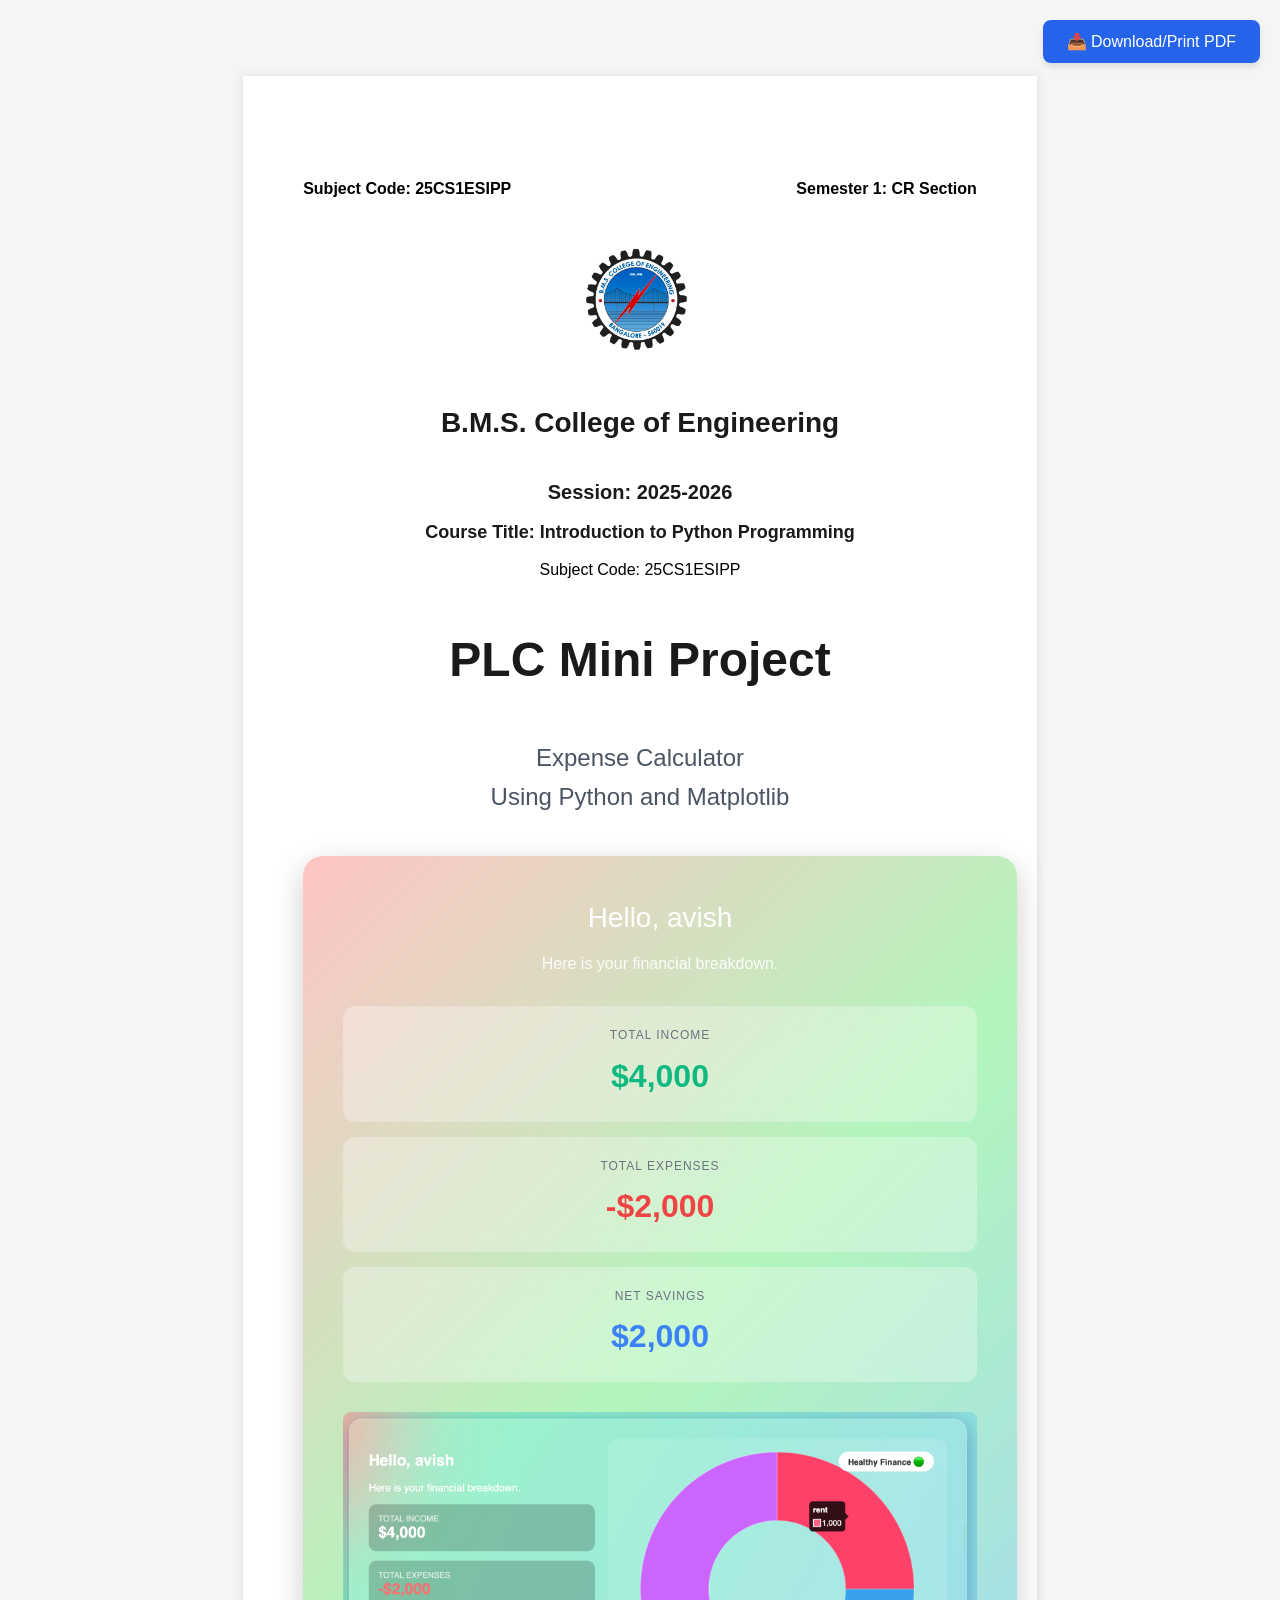
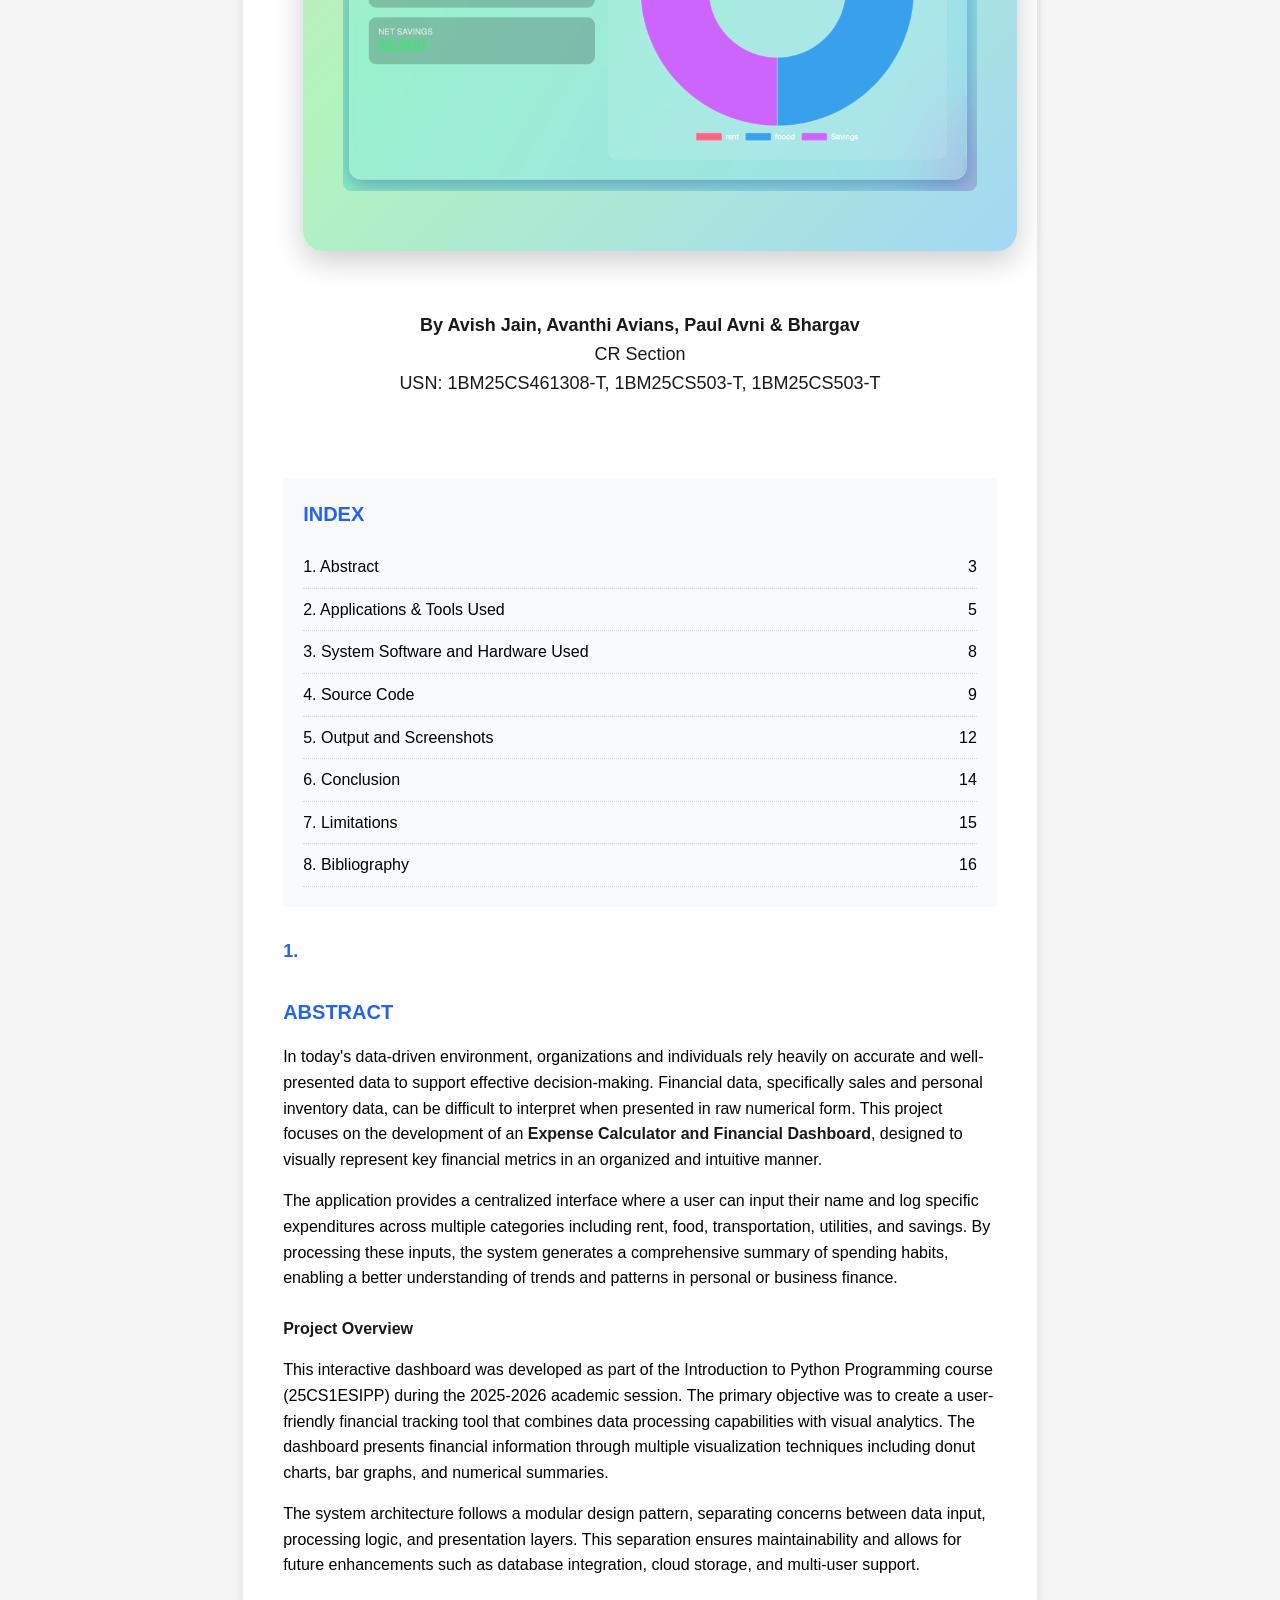
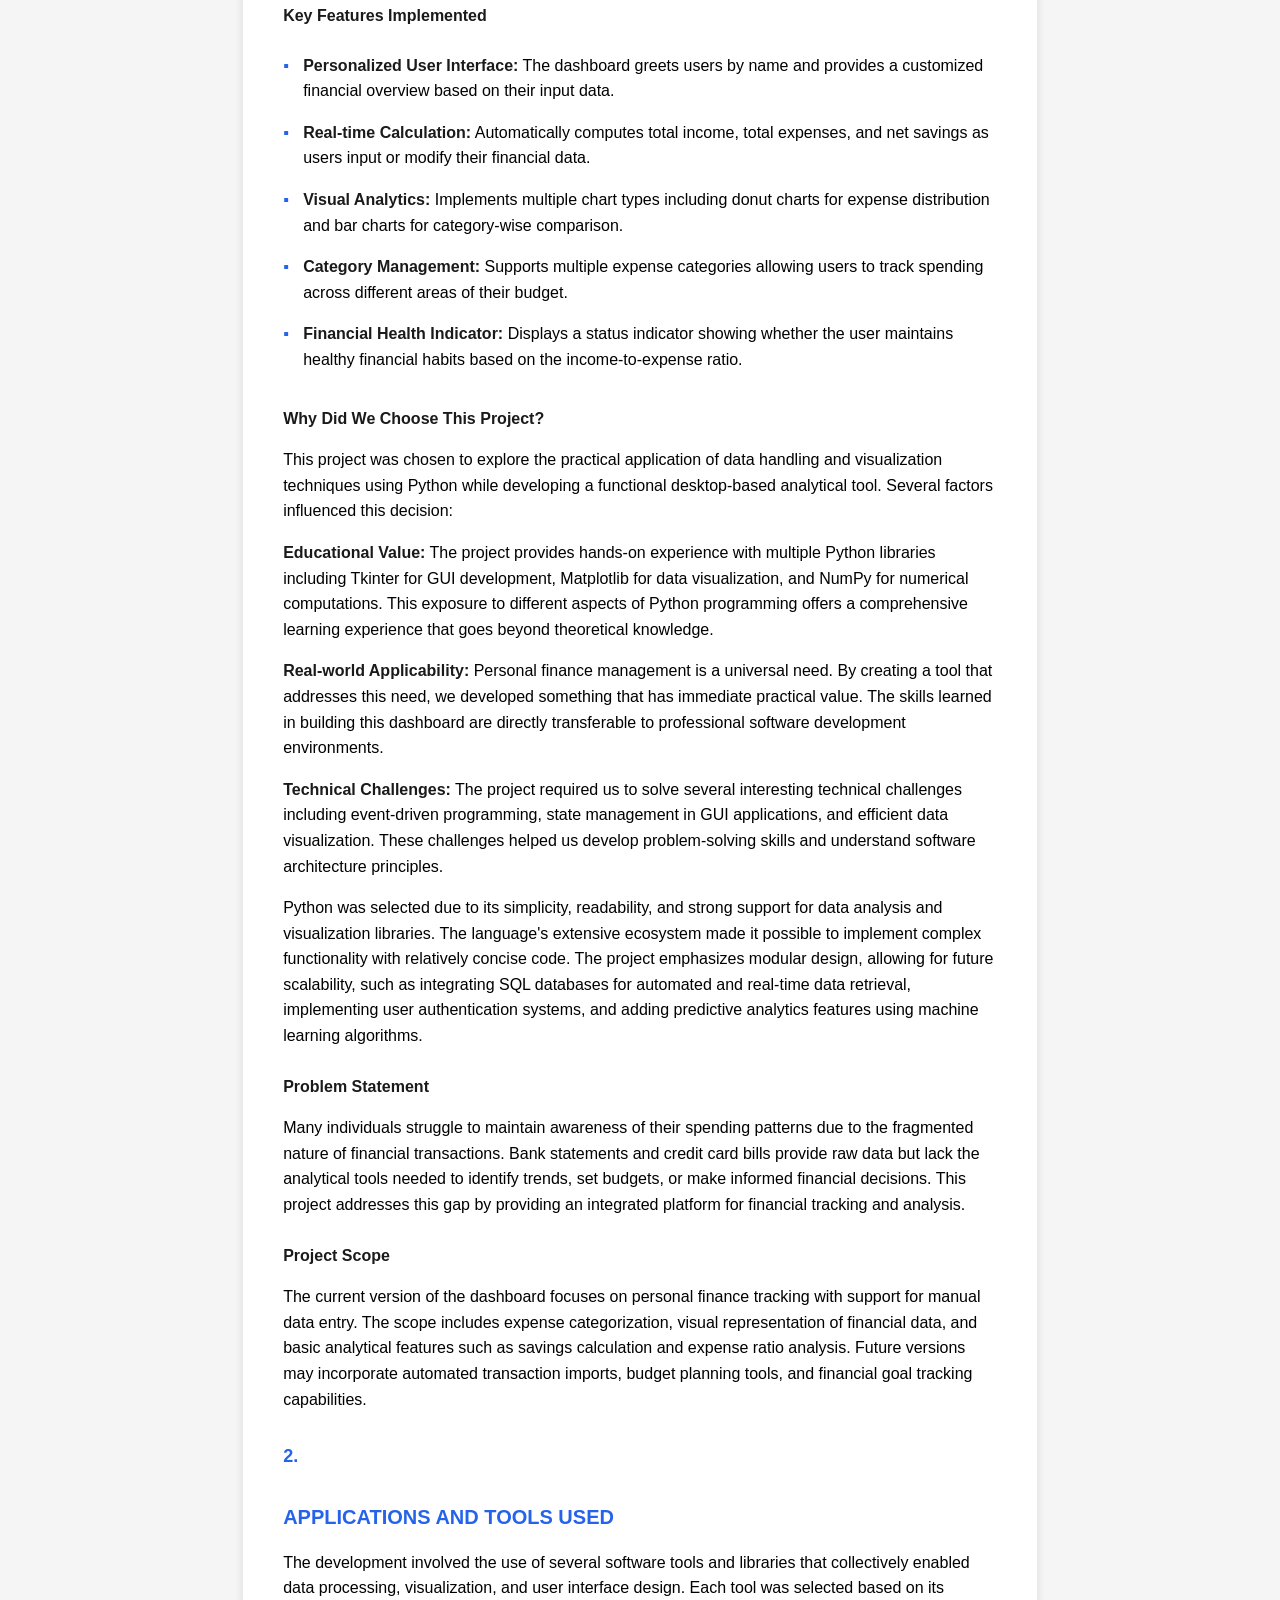
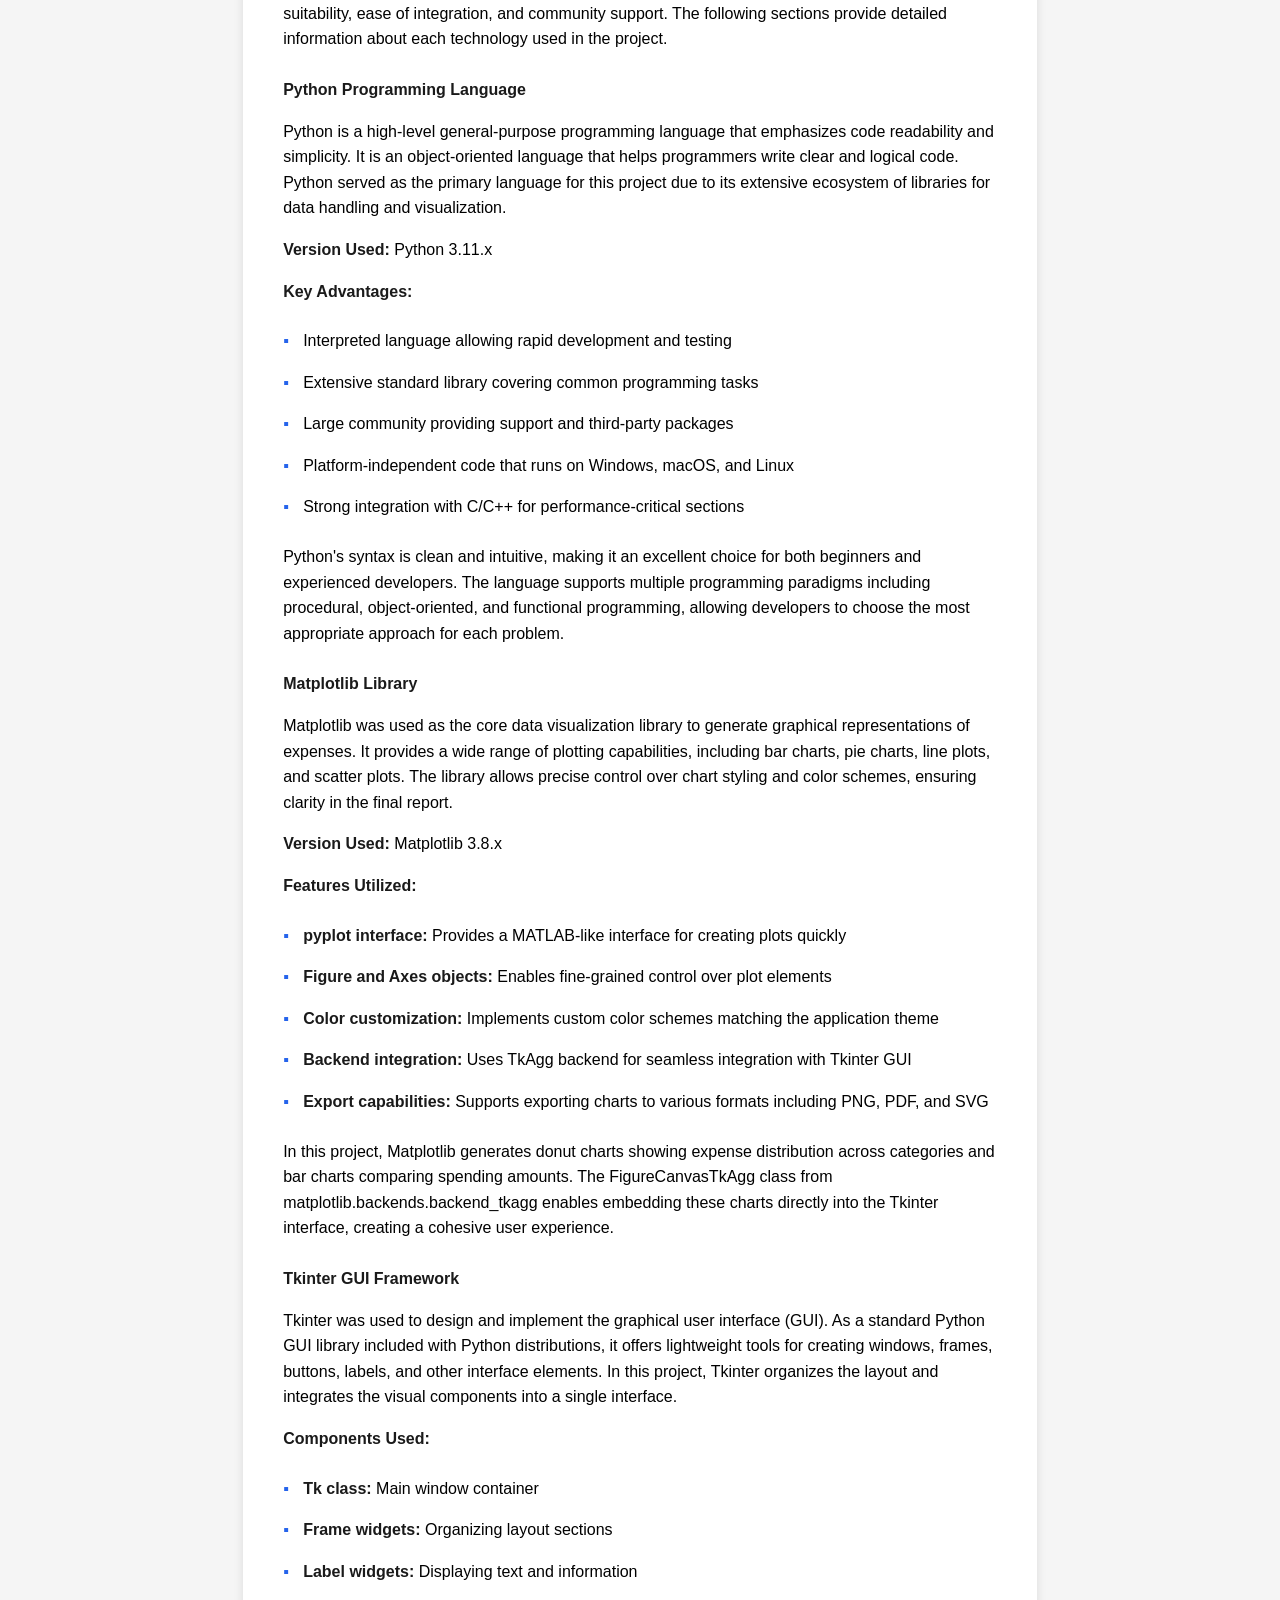
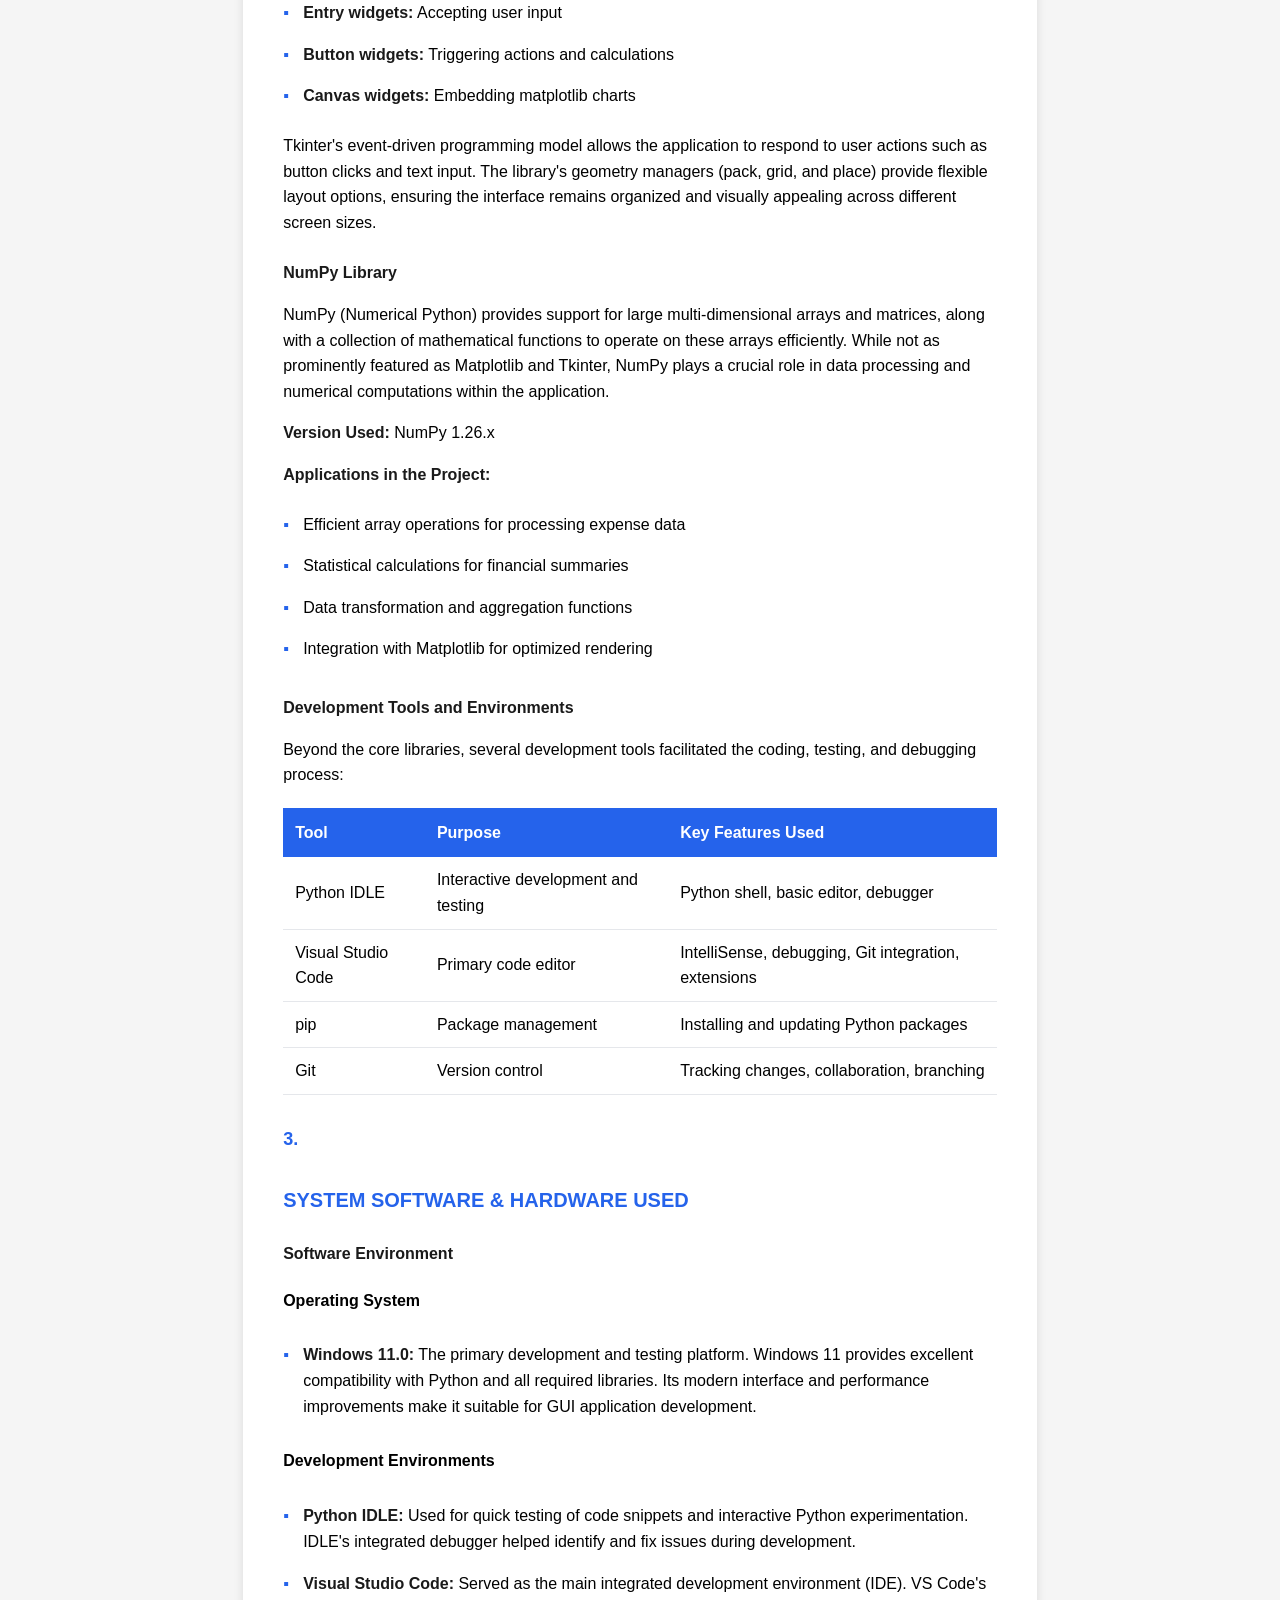
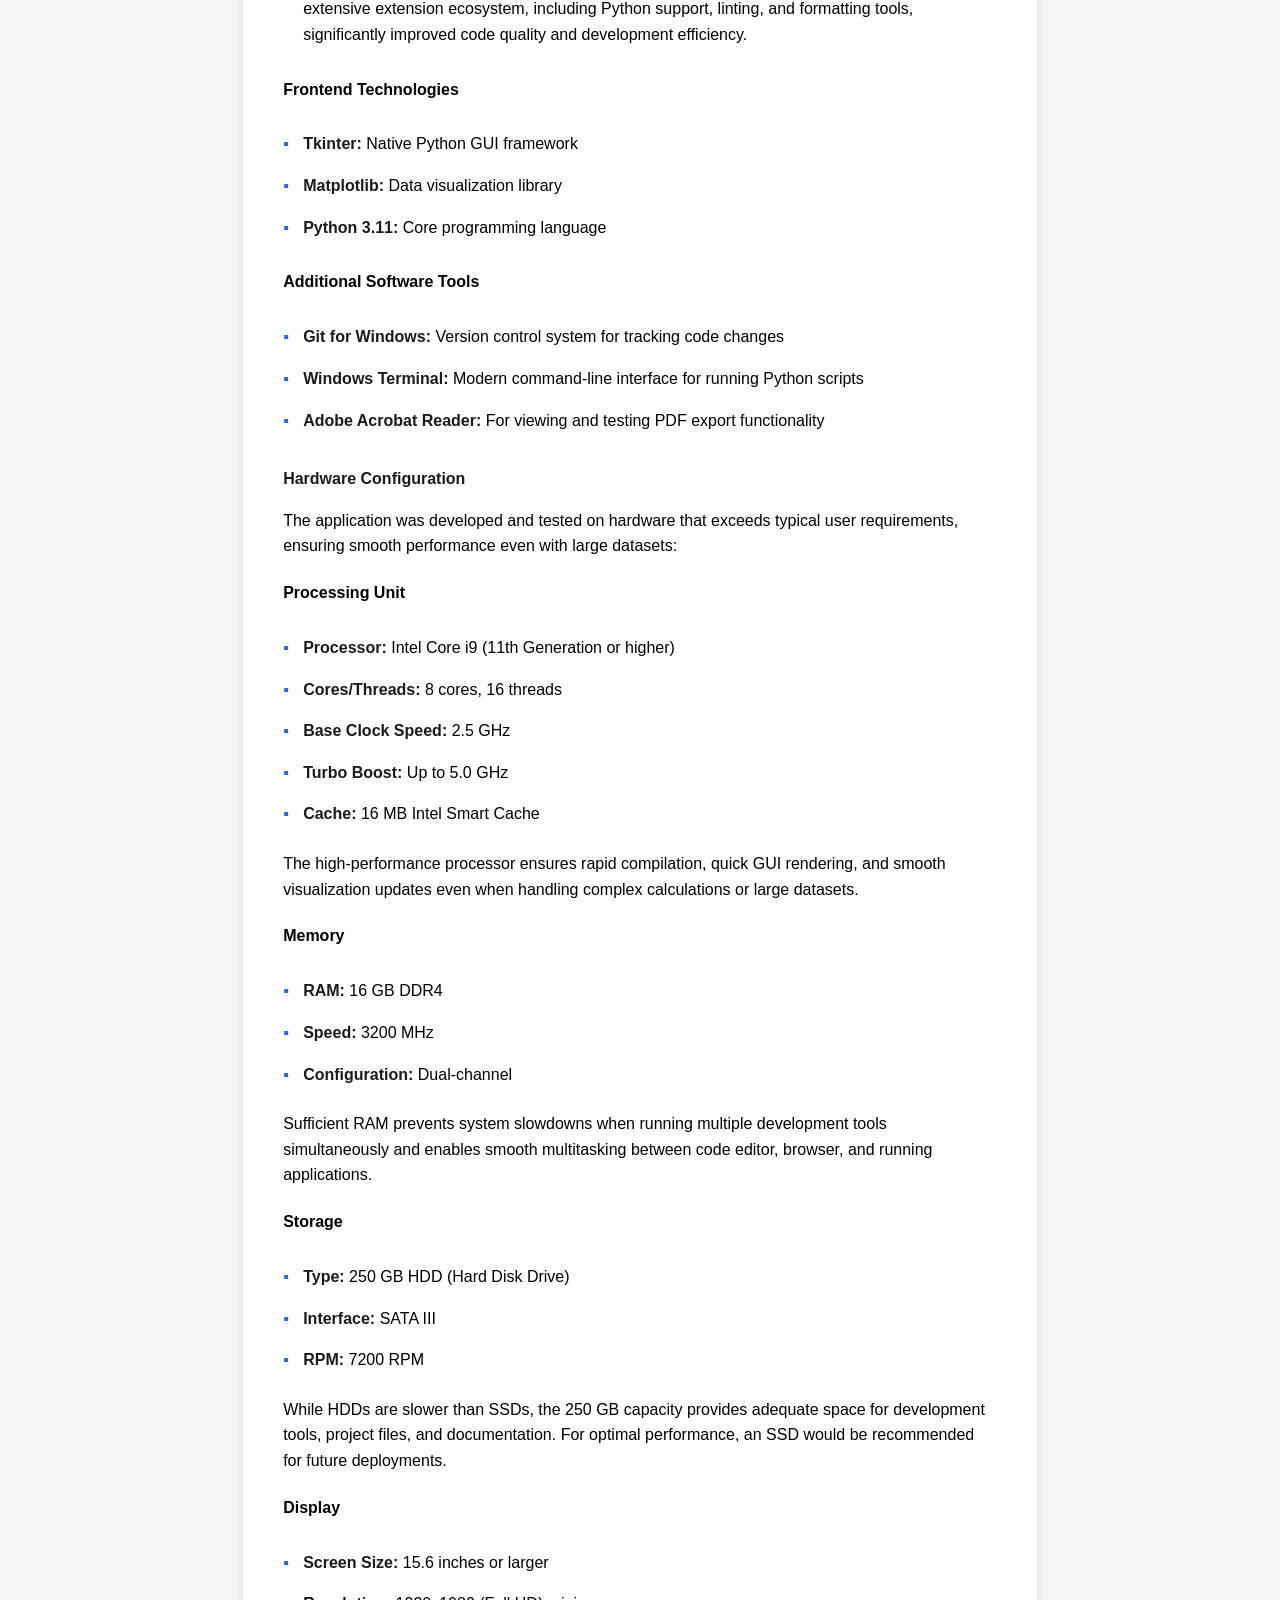
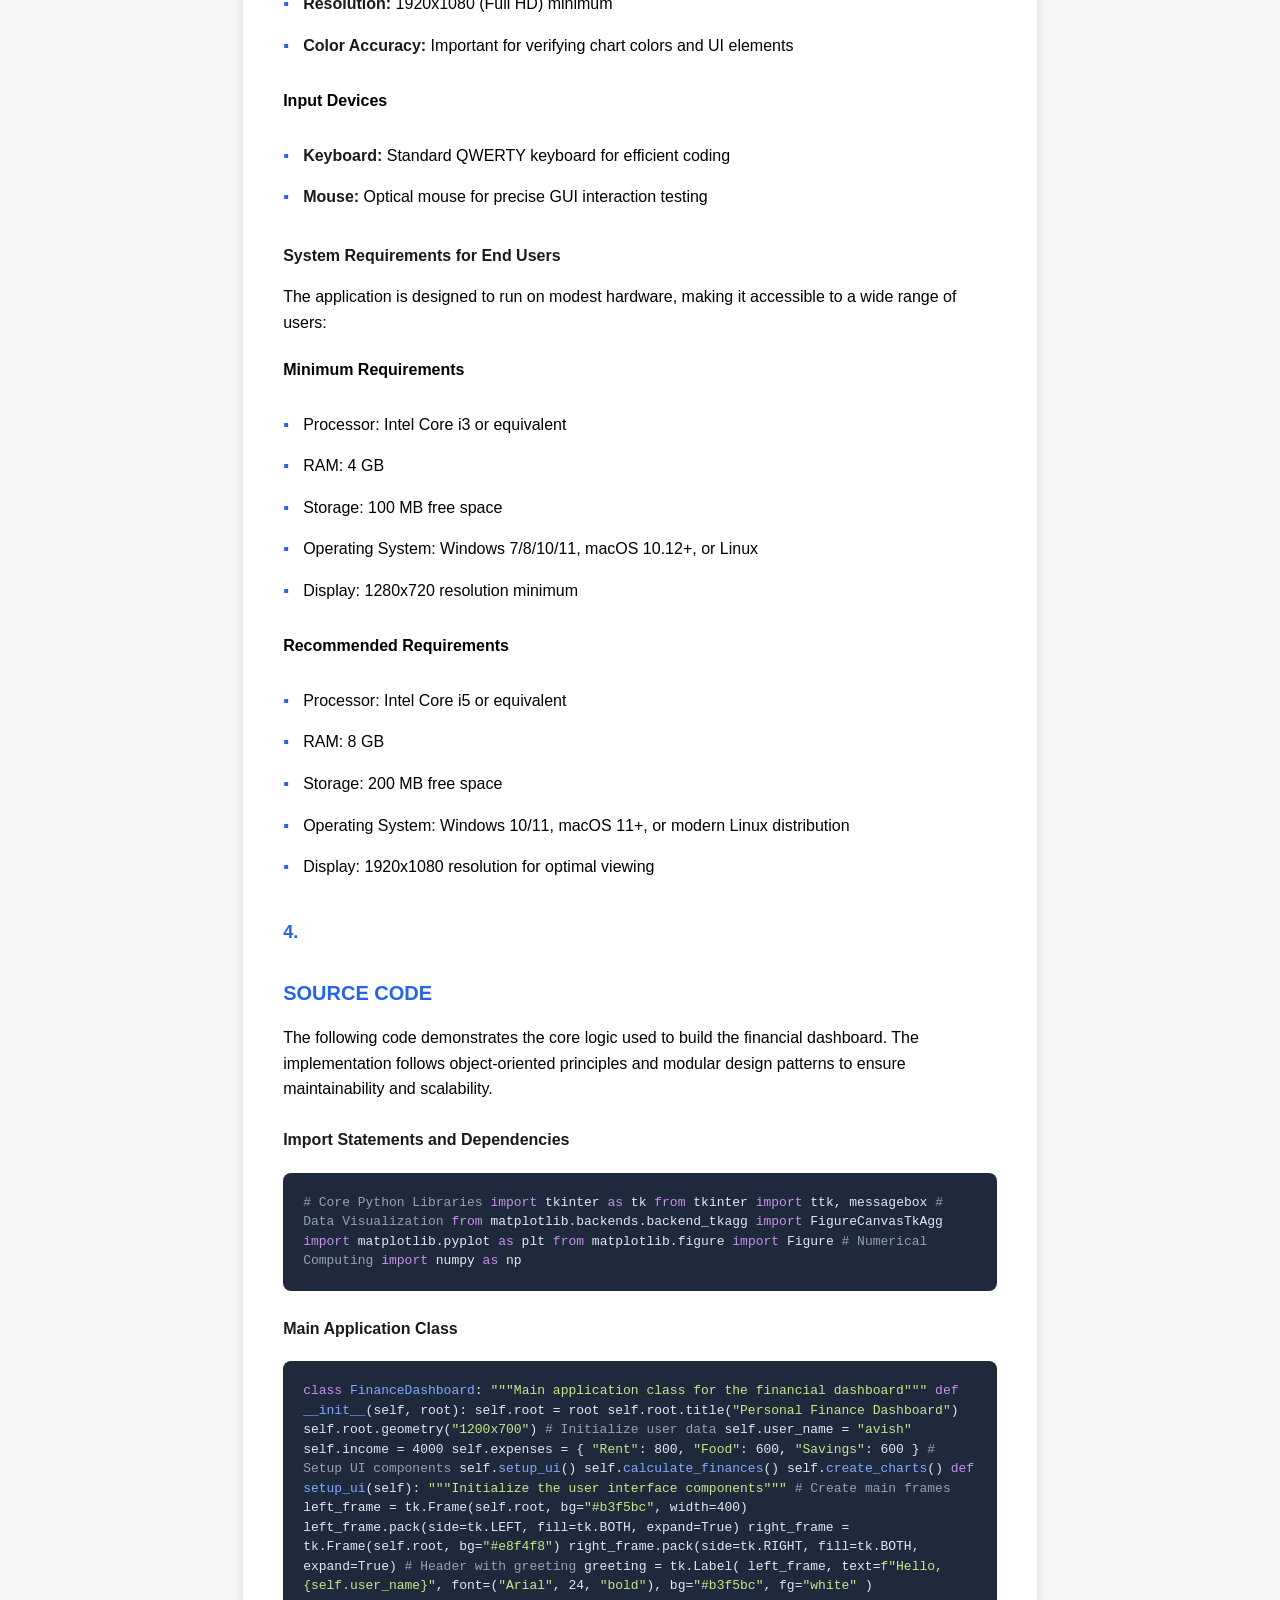
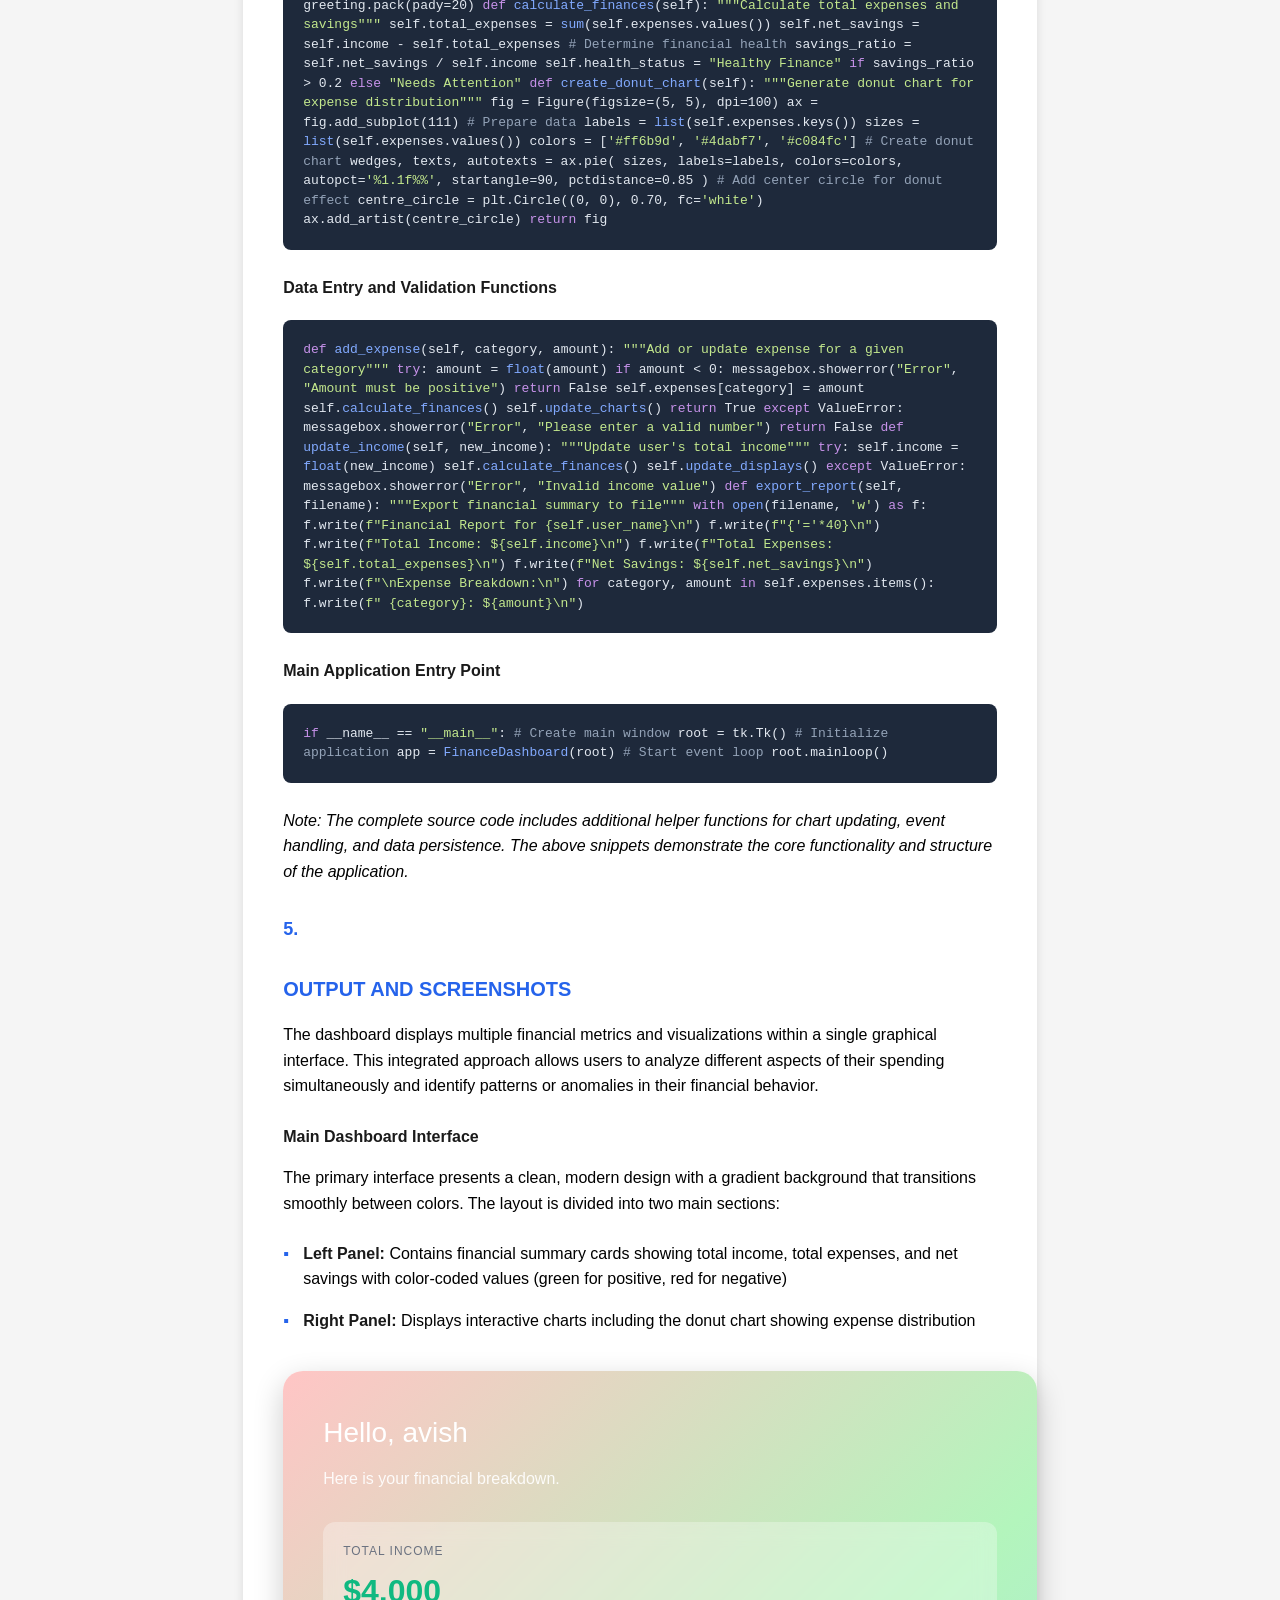
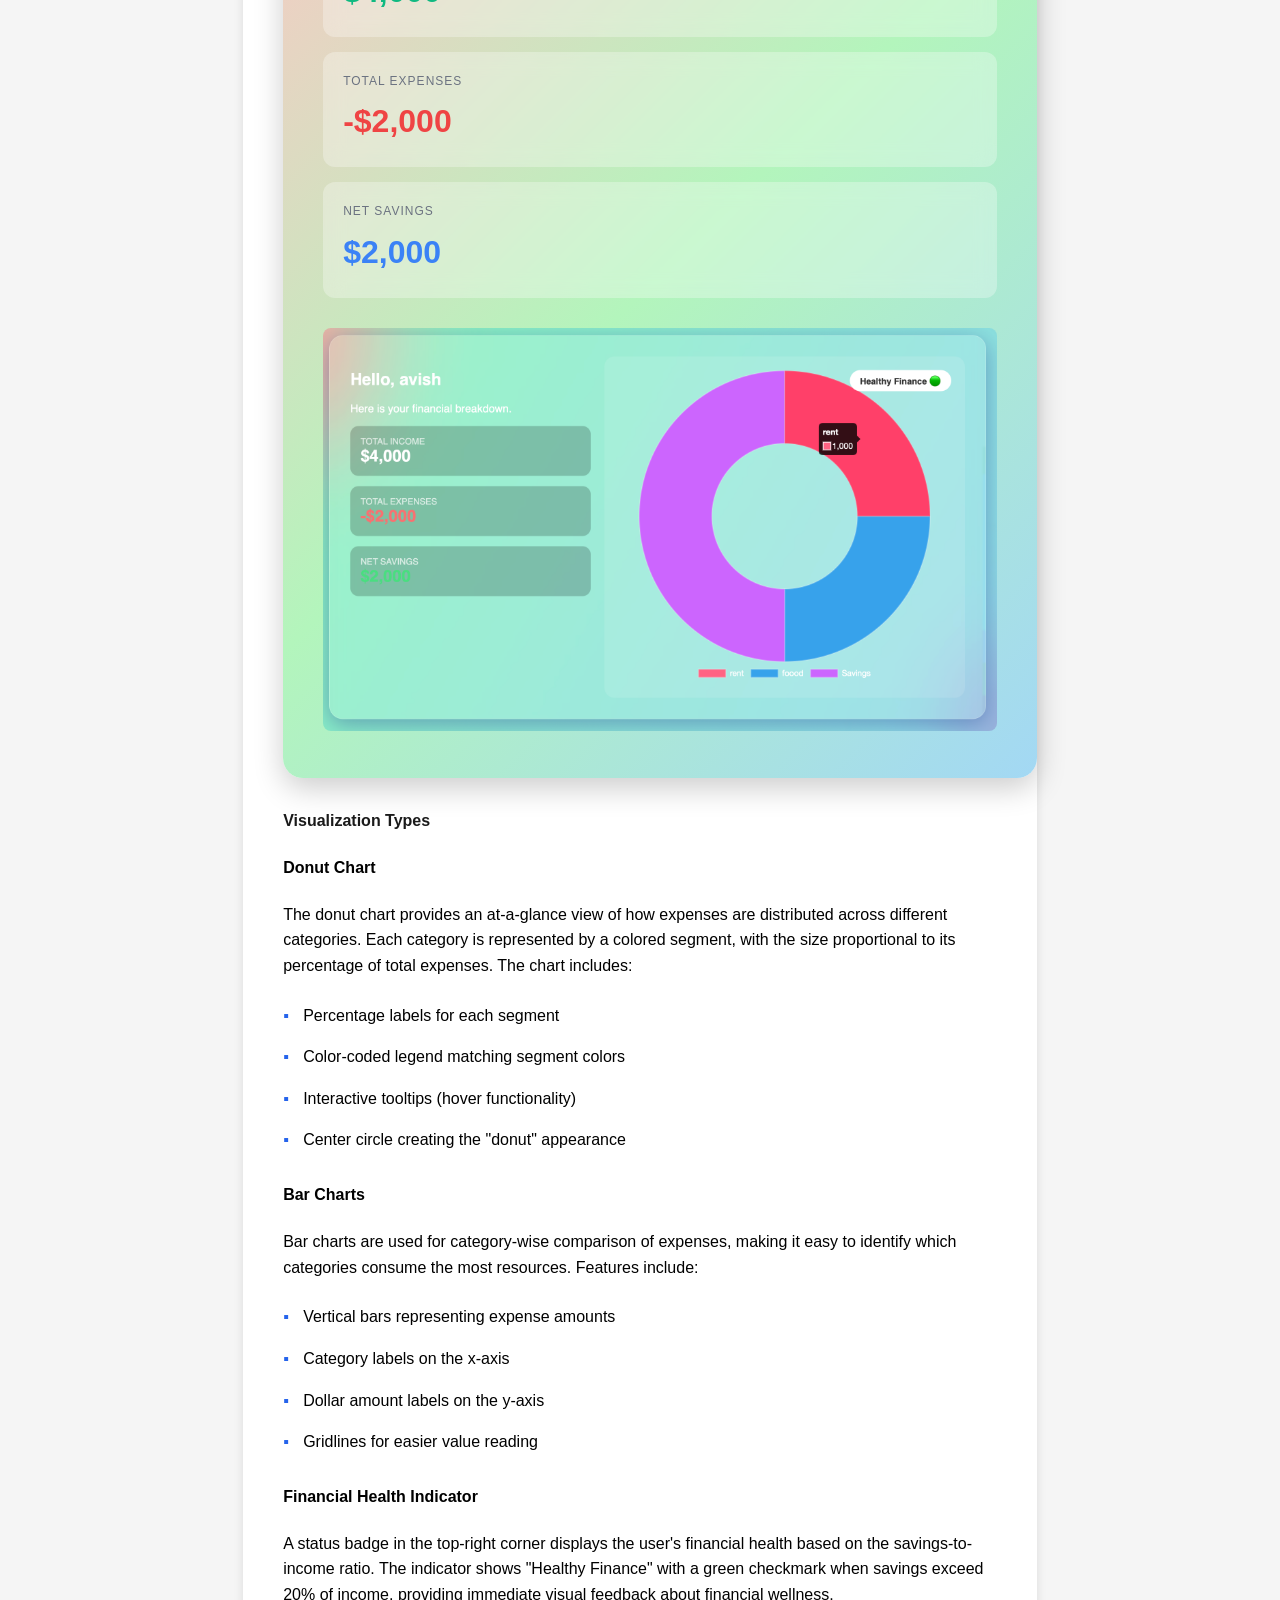
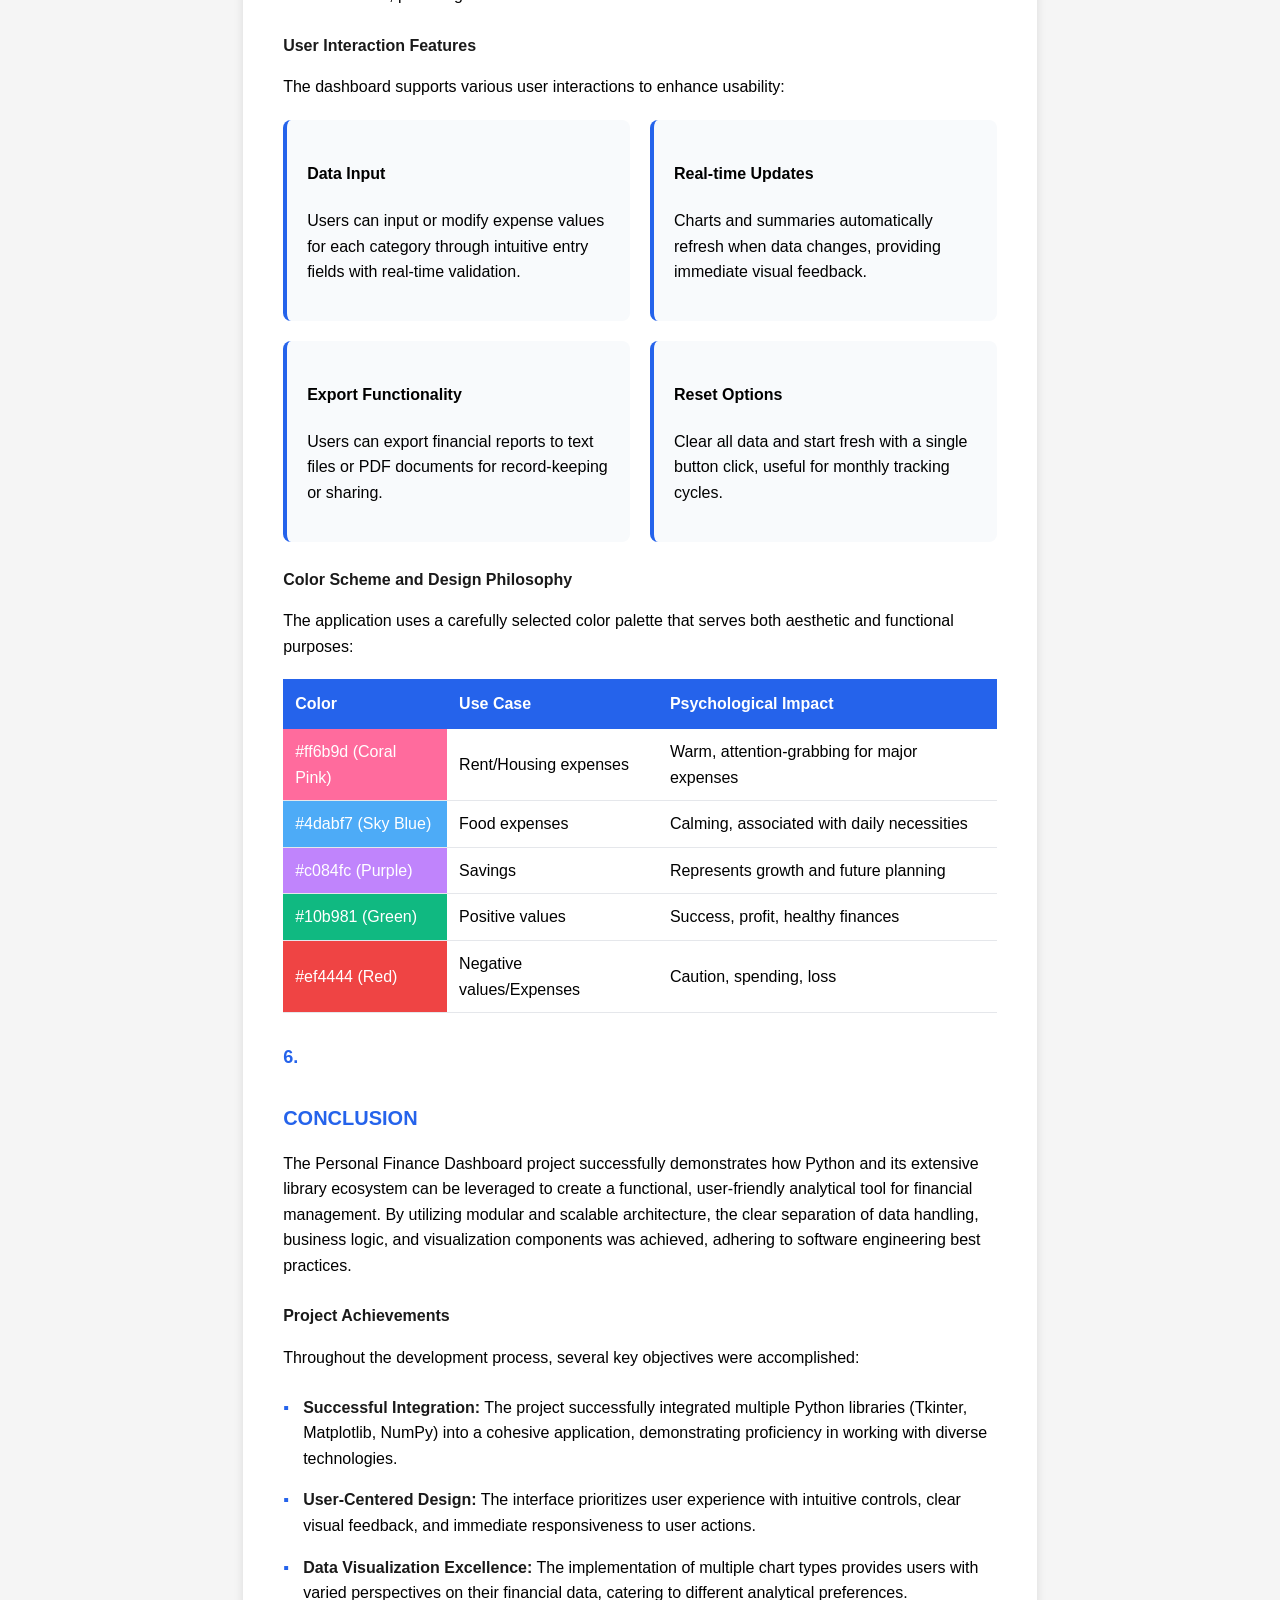
<file: projectreport/index.html>
<!DOCTYPE html>
<html lang="en">
<head>
    <meta charset="UTF-8">
    <meta name="viewport" content="width=device-width, initial-scale=1.0">
    <title>PLC Mini Project Report</title>
    <style>
        @media print {
            body { margin: 0; }
            .page-break { page-break-before: always; }
            button { display: none; }
        }
        
        body {
            font-family: 'Segoe UI', Tahoma, Geneva, Verdana, sans-serif;
            line-height: 1.6;
            max-width: 210mm;
            margin: 0 auto;
            padding: 20mm;
            background: #f5f5f5;
        }
        
        .container {
            background: white;
            padding: 40px;
            box-shadow: 0 0 10px rgba(0,0,0,0.1);
        }
        
        .download-btn {
            position: fixed;
            top: 20px;
            right: 20px;
            background: #2563eb;
            color: white;
            border: none;
            padding: 12px 24px;
            border-radius: 8px;
            cursor: pointer;
            font-size: 16px;
            box-shadow: 0 4px 6px rgba(0,0,0,0.1);
            z-index: 1000;
        }
        
        .download-btn:hover {
            background: #1d4ed8;
        }

        .cover-page {
            text-align: center;
            padding: 60px 20px;
        }

        .college-logo {
            width: 150px;
            height: 150px;
            margin: 0 auto 30px;
            border-radius: 50%;
            display: flex;
            align-items: center;
            justify-content: center;
            object-fit: contain;
        }
        
        .college-logo img {
            width: 100%;
            height: 100%;
            object-fit: contain;
            border-radius: 50%;
        }

        .cover-title {
            font-size: 48px;
            font-weight: bold;
            margin: 40px 0;
            color: #1a1a1a;
        }

        .cover-subtitle {
            font-size: 24px;
            color: #4b5563;
            margin: 20px 0;
        }

        .dashboard-preview {
            width: 100%;
            max-width: 800px;
            margin: 40px auto;
            padding: 20px;
            background: linear-gradient(135deg, #ffc5c5 0%, #b3f5bc 50%, #a3d8f4 100%);
            border-radius: 20px;
            box-shadow: 0 10px 30px rgba(0,0,0,0.2);
        }

        .dashboard-content {
            background: rgba(255,255,255,0.9);
            border-radius: 15px;
            padding: 30px;
        }

        .dashboard-header {
            font-size: 28px;
            color: white;
            margin-bottom: 10px;
        }

        .dashboard-subtext {
            color: rgba(255,255,255,0.9);
            font-size: 16px;
            margin-bottom: 30px;
        }

        .finance-cards {
            display: flex;
            flex-direction: column;
            gap: 15px;
            margin-bottom: 30px;
        }

        .finance-card {
            background: rgba(255,255,255,0.3);
            padding: 20px;
            border-radius: 12px;
            backdrop-filter: blur(10px);
        }

        .finance-label {
            font-size: 12px;
            text-transform: uppercase;
            letter-spacing: 1px;
            color: #6b7280;
            margin-bottom: 5px;
        }

        .finance-value {
            font-size: 32px;
            font-weight: bold;
        }

        .finance-value.income { color: #10b981; }
        .finance-value.expense { color: #ef4444; }
        .finance-value.savings { color: #3b82f6; }

        .chart-placeholder {
            width: 300px;
            height: 300px;
            margin: 0 auto;
            background: white;
            border-radius: 50%;
            display: flex;
            align-items: center;
            justify-content: center;
            font-size: 14px;
            color: #6b7280;
            box-shadow: 0 4px 15px rgba(0,0,0,0.1);
        }

        .authors {
            margin-top: 60px;
            font-size: 18px;
            color: #1a1a1a;
        }
        
        h1 {
            color: #1a1a1a;
            border-bottom: 3px solid #2563eb;
            padding-bottom: 10px;
            margin-bottom: 30px;
        }
        
        h2 {
            color: #2563eb;
            margin-top: 30px;
            font-size: 20px;
        }
        
        h3 {
            color: #1a1a1a;
            margin-top: 20px;
            font-size: 16px;
        }
        
        .info-section {
            background: #f8fafc;
            padding: 20px;
            border-left: 4px solid #2563eb;
            margin: 20px 0;
        }
        
        .info-item {
            margin: 10px 0;
        }
        
        .info-label {
            font-weight: bold;
            color: #1a1a1a;
        }
        
        .index {
            background: #f8fafc;
            padding: 20px;
            margin: 20px 0;
        }
        
        .index-item {
            display: flex;
            justify-content: space-between;
            padding: 8px 0;
            border-bottom: 1px dotted #cbd5e1;
        }
        
        .code-block {
            background: #1e293b;
            color: #e2e8f0;
            padding: 20px;
            border-radius: 8px;
            overflow-x: auto;
            margin: 20px 0;
            font-family: 'Courier New', monospace;
            font-size: 13px;
            line-height: 1.5;
        }
        
        .code-comment {
            color: #94a3b8;
        }

        .code-keyword {
            color: #c792ea;
        }

        .code-string {
            color: #c3e88d;
        }

        .code-function {
            color: #82aaff;
        }
        
        ul {
            list-style-type: none;
            padding-left: 0;
        }
        
        ul li {
            padding: 8px 0;
            padding-left: 20px;
            position: relative;
        }
        
        ul li:before {
            content: "▪";
            color: #2563eb;
            font-weight: bold;
            position: absolute;
            left: 0;
        }
        
        .section-number {
            color: #2563eb;
            font-weight: bold;
            font-size: 18px;
            margin-top: 30px;
        }
        
        strong {
            color: #1a1a1a;
        }

        table {
            width: 100%;
            border-collapse: collapse;
            margin: 20px 0;
        }

        table th {
            background: #2563eb;
            color: white;
            padding: 12px;
            text-align: left;
        }

        table td {
            padding: 10px 12px;
            border-bottom: 1px solid #e5e7eb;
        }

        table tr:hover {
            background: #f8fafc;
        }

        .feature-grid {
            display: grid;
            grid-template-columns: 1fr 1fr;
            gap: 20px;
            margin: 20px 0;
        }

        .feature-box {
            background: #f8fafc;
            padding: 20px;
            border-radius: 8px;
            border-left: 4px solid #2563eb;
        }

        .subsection {
            margin: 25px 0;
        }
    </style>
</head>
<body>
    <button class="download-btn" onclick="window.print()">📥 Download/Print PDF</button>
    
    <div class="container">
        <!-- COVER PAGE -->
        <div class="cover-page">
            <div style="text-align: left; font-weight: bold; margin-bottom: 20px;">
                Subject Code: 25CS1ESIPP<span style="float: right;">Semester 1: CR Section</span>
            </div>

            <div class="college-logo">
                <img src="bmslogo.png" alt="BMSCE Logo">
            </div>
            
            <h1 style="border: none; font-size: 28px; margin: 20px 0;">B.M.S. College of Engineering</h1>
            <p style="font-size: 20px; margin: 10px 0;"><strong>Session: 2025-2026</strong></p>
            <p style="font-size: 18px; margin: 10px 0;"><strong>Course Title: Introduction to Python Programming</strong></p>
            <p style="font-size: 16px; margin: 10px 0;">Subject Code: 25CS1ESIPP</p>

            <div class="cover-title">PLC Mini Project</div>
            
            <div class="cover-subtitle">
                Expense Calculator<br>
                Using Python and Matplotlib
            </div>

            <div class="dashboard-preview">
                <div style="padding: 20px;">
                    <div class="dashboard-header">Hello, avish</div>
                    <div class="dashboard-subtext">Here is your financial breakdown.</div>
                    
                    <div class="finance-cards">
                        <div class="finance-card">
                            <div class="finance-label">TOTAL INCOME</div>
                            <div class="finance-value income">$4,000</div>
                        </div>
                        <div class="finance-card">
                            <div class="finance-label">TOTAL EXPENSES</div>
                            <div class="finance-value expense">-$2,000</div>
                        </div>
                        <div class="finance-card">
                            <div class="finance-label">NET SAVINGS</div>
                            <div class="finance-value savings">$2,000</div>
                        </div>
                    </div>

                    <img src="chart.jpg" alt="Financial Chart" style="max-width: 100%; border-radius: 8px; height: auto; display: block; margin: 20px auto;">
                </div>
            </div>

            <div class="authors">
                <strong>By Avish Jain, Avanthi Avians, Paul Avni & Bhargav</strong><br>
                CR Section<br>
                USN: 1BM25CS461308-T, 1BM25CS503-T, 1BM25CS503-T
            </div>
        </div>

        <div class="page-break"></div>
        
        <!-- INDEX -->
        <div class="index">
            <h2 style="margin-top: 0;">INDEX</h2>
            <div class="index-item">
                <span>1. Abstract</span>
                <span>3</span>
            </div>
            <div class="index-item">
                <span>2. Applications & Tools Used</span>
                <span>5</span>
            </div>
            <div class="index-item">
                <span>3. System Software and Hardware Used</span>
                <span>8</span>
            </div>
            <div class="index-item">
                <span>4. Source Code</span>
                <span>9</span>
            </div>
            <div class="index-item">
                <span>5. Output and Screenshots</span>
                <span>12</span>
            </div>
            <div class="index-item">
                <span>6. Conclusion</span>
                <span>14</span>
            </div>
            <div class="index-item">
                <span>7. Limitations</span>
                <span>15</span>
            </div>
            <div class="index-item">
                <span>8. Bibliography</span>
                <span>16</span>
            </div>
        </div>
        
        <div class="page-break"></div>
        
        <!-- ABSTRACT -->
        <div class="section-number">1.</div>
        <h2>ABSTRACT</h2>
        
        <p>In today's data-driven environment, organizations and individuals rely heavily on accurate and well-presented data to support effective decision-making. Financial data, specifically sales and personal inventory data, can be difficult to interpret when presented in raw numerical form. This project focuses on the development of an <strong>Expense Calculator and Financial Dashboard</strong>, designed to visually represent key financial metrics in an organized and intuitive manner.</p>
        
        <p>The application provides a centralized interface where a user can input their name and log specific expenditures across multiple categories including rent, food, transportation, utilities, and savings. By processing these inputs, the system generates a comprehensive summary of spending habits, enabling a better understanding of trends and patterns in personal or business finance.</p>

        <div class="subsection">
            <h3>Project Overview</h3>
            <p>This interactive dashboard was developed as part of the Introduction to Python Programming course (25CS1ESIPP) during the 2025-2026 academic session. The primary objective was to create a user-friendly financial tracking tool that combines data processing capabilities with visual analytics. The dashboard presents financial information through multiple visualization techniques including donut charts, bar graphs, and numerical summaries.</p>

            <p>The system architecture follows a modular design pattern, separating concerns between data input, processing logic, and presentation layers. This separation ensures maintainability and allows for future enhancements such as database integration, cloud storage, and multi-user support.</p>
        </div>

        <div class="subsection">
            <h3>Key Features Implemented</h3>
            <ul>
                <li><strong>Personalized User Interface:</strong> The dashboard greets users by name and provides a customized financial overview based on their input data.</li>
                <li><strong>Real-time Calculation:</strong> Automatically computes total income, total expenses, and net savings as users input or modify their financial data.</li>
                <li><strong>Visual Analytics:</strong> Implements multiple chart types including donut charts for expense distribution and bar charts for category-wise comparison.</li>
                <li><strong>Category Management:</strong> Supports multiple expense categories allowing users to track spending across different areas of their budget.</li>
                <li><strong>Financial Health Indicator:</strong> Displays a status indicator showing whether the user maintains healthy financial habits based on the income-to-expense ratio.</li>
            </ul>
        </div>
        
        <div class="subsection">
            <h3>Why Did We Choose This Project?</h3>
            <p>This project was chosen to explore the practical application of data handling and visualization techniques using Python while developing a functional desktop-based analytical tool. Several factors influenced this decision:</p>

            <p><strong>Educational Value:</strong> The project provides hands-on experience with multiple Python libraries including Tkinter for GUI development, Matplotlib for data visualization, and NumPy for numerical computations. This exposure to different aspects of Python programming offers a comprehensive learning experience that goes beyond theoretical knowledge.</p>

            <p><strong>Real-world Applicability:</strong> Personal finance management is a universal need. By creating a tool that addresses this need, we developed something that has immediate practical value. The skills learned in building this dashboard are directly transferable to professional software development environments.</p>

            <p><strong>Technical Challenges:</strong> The project required us to solve several interesting technical challenges including event-driven programming, state management in GUI applications, and efficient data visualization. These challenges helped us develop problem-solving skills and understand software architecture principles.</p>

            <p>Python was selected due to its simplicity, readability, and strong support for data analysis and visualization libraries. The language's extensive ecosystem made it possible to implement complex functionality with relatively concise code. The project emphasizes modular design, allowing for future scalability, such as integrating SQL databases for automated and real-time data retrieval, implementing user authentication systems, and adding predictive analytics features using machine learning algorithms.</p>
        </div>

        <div class="subsection">
            <h3>Problem Statement</h3>
            <p>Many individuals struggle to maintain awareness of their spending patterns due to the fragmented nature of financial transactions. Bank statements and credit card bills provide raw data but lack the analytical tools needed to identify trends, set budgets, or make informed financial decisions. This project addresses this gap by providing an integrated platform for financial tracking and analysis.</p>
        </div>

        <div class="subsection">
            <h3>Project Scope</h3>
            <p>The current version of the dashboard focuses on personal finance tracking with support for manual data entry. The scope includes expense categorization, visual representation of financial data, and basic analytical features such as savings calculation and expense ratio analysis. Future versions may incorporate automated transaction imports, budget planning tools, and financial goal tracking capabilities.</p>
        </div>
        
        <div class="page-break"></div>
        
        <!-- APPLICATIONS AND TOOLS -->
        <div class="section-number">2.</div>
        <h2>APPLICATIONS AND TOOLS USED</h2>
        
        <p>The development involved the use of several software tools and libraries that collectively enabled data processing, visualization, and user interface design. Each tool was selected based on its suitability, ease of integration, and community support. The following sections provide detailed information about each technology used in the project.</p>
        
        <div class="subsection">
            <h3>Python Programming Language</h3>
            <p>Python is a high-level general-purpose programming language that emphasizes code readability and simplicity. It is an object-oriented language that helps programmers write clear and logical code. Python served as the primary language for this project due to its extensive ecosystem of libraries for data handling and visualization.</p>

            <p><strong>Version Used:</strong> Python 3.11.x</p>

            <p><strong>Key Advantages:</strong></p>
            <ul>
                <li>Interpreted language allowing rapid development and testing</li>
                <li>Extensive standard library covering common programming tasks</li>
                <li>Large community providing support and third-party packages</li>
                <li>Platform-independent code that runs on Windows, macOS, and Linux</li>
                <li>Strong integration with C/C++ for performance-critical sections</li>
            </ul>

            <p>Python's syntax is clean and intuitive, making it an excellent choice for both beginners and experienced developers. The language supports multiple programming paradigms including procedural, object-oriented, and functional programming, allowing developers to choose the most appropriate approach for each problem.</p>
        </div>
        
        <div class="subsection">
            <h3>Matplotlib Library</h3>
            <p>Matplotlib was used as the core data visualization library to generate graphical representations of expenses. It provides a wide range of plotting capabilities, including bar charts, pie charts, line plots, and scatter plots. The library allows precise control over chart styling and color schemes, ensuring clarity in the final report.</p>

            <p><strong>Version Used:</strong> Matplotlib 3.8.x</p>

            <p><strong>Features Utilized:</strong></p>
            <ul>
                <li><strong>pyplot interface:</strong> Provides a MATLAB-like interface for creating plots quickly</li>
                <li><strong>Figure and Axes objects:</strong> Enables fine-grained control over plot elements</li>
                <li><strong>Color customization:</strong> Implements custom color schemes matching the application theme</li>
                <li><strong>Backend integration:</strong> Uses TkAgg backend for seamless integration with Tkinter GUI</li>
                <li><strong>Export capabilities:</strong> Supports exporting charts to various formats including PNG, PDF, and SVG</li>
            </ul>

            <p>In this project, Matplotlib generates donut charts showing expense distribution across categories and bar charts comparing spending amounts. The FigureCanvasTkAgg class from matplotlib.backends.backend_tkagg enables embedding these charts directly into the Tkinter interface, creating a cohesive user experience.</p>
        </div>
        
        <div class="subsection">
            <h3>Tkinter GUI Framework</h3>
            <p>Tkinter was used to design and implement the graphical user interface (GUI). As a standard Python GUI library included with Python distributions, it offers lightweight tools for creating windows, frames, buttons, labels, and other interface elements. In this project, Tkinter organizes the layout and integrates the visual components into a single interface.</p>

            <p><strong>Components Used:</strong></p>
            <ul>
                <li><strong>Tk class:</strong> Main window container</li>
                <li><strong>Frame widgets:</strong> Organizing layout sections</li>
                <li><strong>Label widgets:</strong> Displaying text and information</li>
                <li><strong>Entry widgets:</strong> Accepting user input</li>
                <li><strong>Button widgets:</strong> Triggering actions and calculations</li>
                <li><strong>Canvas widgets:</strong> Embedding matplotlib charts</li>
            </ul>

            <p>Tkinter's event-driven programming model allows the application to respond to user actions such as button clicks and text input. The library's geometry managers (pack, grid, and place) provide flexible layout options, ensuring the interface remains organized and visually appealing across different screen sizes.</p>
        </div>

        <div class="subsection">
            <h3>NumPy Library</h3>
            <p>NumPy (Numerical Python) provides support for large multi-dimensional arrays and matrices, along with a collection of mathematical functions to operate on these arrays efficiently. While not as prominently featured as Matplotlib and Tkinter, NumPy plays a crucial role in data processing and numerical computations within the application.</p>

            <p><strong>Version Used:</strong> NumPy 1.26.x</p>

            <p><strong>Applications in the Project:</strong></p>
            <ul>
                <li>Efficient array operations for processing expense data</li>
                <li>Statistical calculations for financial summaries</li>
                <li>Data transformation and aggregation functions</li>
                <li>Integration with Matplotlib for optimized rendering</li>
            </ul>
        </div>

        <div class="subsection">
            <h3>Development Tools and Environments</h3>
            <p>Beyond the core libraries, several development tools facilitated the coding, testing, and debugging process:</p>

            <table>
                <tr>
                    <th>Tool</th>
                    <th>Purpose</th>
                    <th>Key Features Used</th>
                </tr>
                <tr>
                    <td>Python IDLE</td>
                    <td>Interactive development and testing</td>
                    <td>Python shell, basic editor, debugger</td>
                </tr>
                <tr>
                    <td>Visual Studio Code</td>
                    <td>Primary code editor</td>
                    <td>IntelliSense, debugging, Git integration, extensions</td>
                </tr>
                <tr>
                    <td>pip</td>
                    <td>Package management</td>
                    <td>Installing and updating Python packages</td>
                </tr>
                <tr>
                    <td>Git</td>
                    <td>Version control</td>
                    <td>Tracking changes, collaboration, branching</td>
                </tr>
            </table>
        </div>
        
        <div class="page-break"></div>
        
        <!-- SYSTEM SOFTWARE AND HARDWARE -->
        <div class="section-number">3.</div>
        <h2>SYSTEM SOFTWARE & HARDWARE USED</h2>
        
        <div class="subsection">
            <h3>Software Environment</h3>
            
            <h4>Operating System</h4>
            <ul>
                <li><strong>Windows 11.0:</strong> The primary development and testing platform. Windows 11 provides excellent compatibility with Python and all required libraries. Its modern interface and performance improvements make it suitable for GUI application development.</li>
            </ul>

            <h4>Development Environments</h4>
            <ul>
                <li><strong>Python IDLE:</strong> Used for quick testing of code snippets and interactive Python experimentation. IDLE's integrated debugger helped identify and fix issues during development.</li>
                <li><strong>Visual Studio Code:</strong> Served as the main integrated development environment (IDE). VS Code's extensive extension ecosystem, including Python support, linting, and formatting tools, significantly improved code quality and development efficiency.</li>
            </ul>

            <h4>Frontend Technologies</h4>
            <ul>
                <li><strong>Tkinter:</strong> Native Python GUI framework</li>
                <li><strong>Matplotlib:</strong> Data visualization library</li>
                <li><strong>Python 3.11:</strong> Core programming language</li>
            </ul>

            <h4>Additional Software Tools</h4>
            <ul>
                <li><strong>Git for Windows:</strong> Version control system for tracking code changes</li>
                <li><strong>Windows Terminal:</strong> Modern command-line interface for running Python scripts</li>
                <li><strong>Adobe Acrobat Reader:</strong> For viewing and testing PDF export functionality</li>
            </ul>
        </div>
        
        <div class="subsection">
            <h3>Hardware Configuration</h3>
            
            <p>The application was developed and tested on hardware that exceeds typical user requirements, ensuring smooth performance even with large datasets:</p>

            <h4>Processing Unit</h4>
            <ul>
                <li><strong>Processor:</strong> Intel Core i9 (11th Generation or higher)</li>
                <li><strong>Cores/Threads:</strong> 8 cores, 16 threads</li>
                <li><strong>Base Clock Speed:</strong> 2.5 GHz</li>
                <li><strong>Turbo Boost:</strong> Up to 5.0 GHz</li>
                <li><strong>Cache:</strong> 16 MB Intel Smart Cache</li>
            </ul>

            <p>The high-performance processor ensures rapid compilation, quick GUI rendering, and smooth visualization updates even when handling complex calculations or large datasets.</p>

            <h4>Memory</h4>
            <ul>
                <li><strong>RAM:</strong> 16 GB DDR4</li>
                <li><strong>Speed:</strong> 3200 MHz</li>
                <li><strong>Configuration:</strong> Dual-channel</li>
            </ul>

            <p>Sufficient RAM prevents system slowdowns when running multiple development tools simultaneously and enables smooth multitasking between code editor, browser, and running applications.</p>

            <h4>Storage</h4>
            <ul>
                <li><strong>Type:</strong> 250 GB HDD (Hard Disk Drive)</li>
                <li><strong>Interface:</strong> SATA III</li>
                <li><strong>RPM:</strong> 7200 RPM</li>
            </ul>

            <p>While HDDs are slower than SSDs, the 250 GB capacity provides adequate space for development tools, project files, and documentation. For optimal performance, an SSD would be recommended for future deployments.</p>

            <h4>Display</h4>
            <ul>
                <li><strong>Screen Size:</strong> 15.6 inches or larger</li>
                <li><strong>Resolution:</strong> 1920x1080 (Full HD) minimum</li>
                <li><strong>Color Accuracy:</strong> Important for verifying chart colors and UI elements</li>
            </ul>

            <h4>Input Devices</h4>
            <ul>
                <li><strong>Keyboard:</strong> Standard QWERTY keyboard for efficient coding</li>
                <li><strong>Mouse:</strong> Optical mouse for precise GUI interaction testing</li>
            </ul>
        </div>

        <div class="subsection">
            <h3>System Requirements for End Users</h3>
            <p>The application is designed to run on modest hardware, making it accessible to a wide range of users:</p>

            <h4>Minimum Requirements</h4>
            <ul>
                <li>Processor: Intel Core i3 or equivalent</li>
                <li>RAM: 4 GB</li>
                <li>Storage: 100 MB free space</li>
                <li>Operating System: Windows 7/8/10/11, macOS 10.12+, or Linux</li>
                <li>Display: 1280x720 resolution minimum</li>
            </ul>

            <h4>Recommended Requirements</h4>
            <ul>
                <li>Processor: Intel Core i5 or equivalent</li>
                <li>RAM: 8 GB</li>
                <li>Storage: 200 MB free space</li>
                <li>Operating System: Windows 10/11, macOS 11+, or modern Linux distribution</li>
                <li>Display: 1920x1080 resolution for optimal viewing</li>
            </ul>
        </div>
        
        <div class="page-break"></div>
        
        <!-- SOURCE CODE -->
        <div class="section-number">4.</div>
        <h2>SOURCE CODE</h2>
        
        <p>The following code demonstrates the core logic used to build the financial dashboard. The implementation follows object-oriented principles and modular design patterns to ensure maintainability and scalability.</p>

        <div class="subsection">
            <h3>Import Statements and Dependencies</h3>
            <div class="code-block">
<span class="code-comment"># Core Python Libraries</span>
<span class="code-keyword">import</span> tkinter <span class="code-keyword">as</span> tk
<span class="code-keyword">from</span> tkinter <span class="code-keyword">import</span> ttk, messagebox

<span class="code-comment"># Data Visualization</span>
<span class="code-keyword">from</span> matplotlib.backends.backend_tkagg <span class="code-keyword">import</span> FigureCanvasTkAgg
<span class="code-keyword">import</span> matplotlib.pyplot <span class="code-keyword">as</span> plt
<span class="code-keyword">from</span> matplotlib.figure <span class="code-keyword">import</span> Figure

<span class="code-comment"># Numerical Computing</span>
<span class="code-keyword">import</span> numpy <span class="code-keyword">as</span> np
            </div>
        </div>

        <div class="subsection">
            <h3>Main Application Class</h3>
            <div class="code-block">
<span class="code-keyword">class</span> <span class="code-function">FinanceDashboard</span>:
    <span class="code-string">"""Main application class for the financial dashboard"""</span>
    
    <span class="code-keyword">def</span> <span class="code-function">__init__</span>(self, root):
        self.root = root
        self.root.title(<span class="code-string">"Personal Finance Dashboard"</span>)
        self.root.geometry(<span class="code-string">"1200x700"</span>)
        
        <span class="code-comment"># Initialize user data</span>
        self.user_name = <span class="code-string">"avish"</span>
        self.income = 4000
        self.expenses = {
            <span class="code-string">"Rent"</span>: 800,
            <span class="code-string">"Food"</span>: 600,
            <span class="code-string">"Savings"</span>: 600
        }
        
        <span class="code-comment"># Setup UI components</span>
        self.<span class="code-function">setup_ui</span>()
        self.<span class="code-function">calculate_finances</span>()
        self.<span class="code-function">create_charts</span>()
    
    <span class="code-keyword">def</span> <span class="code-function">setup_ui</span>(self):
        <span class="code-string">"""Initialize the user interface components"""</span>
        <span class="code-comment"># Create main frames</span>
        left_frame = tk.Frame(self.root, bg=<span class="code-string">"#b3f5bc"</span>, width=400)
        left_frame.pack(side=tk.LEFT, fill=tk.BOTH, expand=True)
        
        right_frame = tk.Frame(self.root, bg=<span class="code-string">"#e8f4f8"</span>)
        right_frame.pack(side=tk.RIGHT, fill=tk.BOTH, expand=True)
        
        <span class="code-comment"># Header with greeting</span>
        greeting = tk.Label(
            left_frame,
            text=<span class="code-string">f"Hello, {self.user_name}"</span>,
            font=(<span class="code-string">"Arial"</span>, 24, <span class="code-string">"bold"</span>),
            bg=<span class="code-string">"#b3f5bc"</span>,
            fg=<span class="code-string">"white"</span>
        )
        greeting.pack(pady=20)
    
    <span class="code-keyword">def</span> <span class="code-function">calculate_finances</span>(self):
        <span class="code-string">"""Calculate total expenses and savings"""</span>
        self.total_expenses = <span class="code-function">sum</span>(self.expenses.values())
        self.net_savings = self.income - self.total_expenses
        
        <span class="code-comment"># Determine financial health</span>
        savings_ratio = self.net_savings / self.income
        self.health_status = <span class="code-string">"Healthy Finance"</span> <span class="code-keyword">if</span> savings_ratio > 0.2 <span class="code-keyword">else</span> <span class="code-string">"Needs Attention"</span>
    
    <span class="code-keyword">def</span> <span class="code-function">create_donut_chart</span>(self):
        <span class="code-string">"""Generate donut chart for expense distribution"""</span>
        fig = Figure(figsize=(5, 5), dpi=100)
        ax = fig.add_subplot(111)
        
        <span class="code-comment"># Prepare data</span>
        labels = <span class="code-function">list</span>(self.expenses.keys())
        sizes = <span class="code-function">list</span>(self.expenses.values())
        colors = [<span class="code-string">'#ff6b9d'</span>, <span class="code-string">'#4dabf7'</span>, <span class="code-string">'#c084fc'</span>]
        
        <span class="code-comment"># Create donut chart</span>
        wedges, texts, autotexts = ax.pie(
            sizes,
            labels=labels,
            colors=colors,
            autopct=<span class="code-string">'%1.1f%%'</span>,
            startangle=90,
            pctdistance=0.85
        )
        
        <span class="code-comment"># Add center circle for donut effect</span>
        centre_circle = plt.Circle((0, 0), 0.70, fc=<span class="code-string">'white'</span>)
        ax.add_artist(centre_circle)
        
        <span class="code-keyword">return</span> fig
            </div>
        </div>

        <div class="subsection">
            <h3>Data Entry and Validation Functions</h3>
            <div class="code-block">
<span class="code-keyword">def</span> <span class="code-function">add_expense</span>(self, category, amount):
    <span class="code-string">"""Add or update expense for a given category"""</span>
    <span class="code-keyword">try</span>:
        amount = <span class="code-function">float</span>(amount)
        <span class="code-keyword">if</span> amount < 0:
            messagebox.showerror(<span class="code-string">"Error"</span>, <span class="code-string">"Amount must be positive"</span>)
            <span class="code-keyword">return</span> False
            
        self.expenses[category] = amount
        self.<span class="code-function">calculate_finances</span>()
        self.<span class="code-function">update_charts</span>()
        <span class="code-keyword">return</span> True
        
    <span class="code-keyword">except</span> ValueError:
        messagebox.showerror(<span class="code-string">"Error"</span>, <span class="code-string">"Please enter a valid number"</span>)
        <span class="code-keyword">return</span> False

<span class="code-keyword">def</span> <span class="code-function">update_income</span>(self, new_income):
    <span class="code-string">"""Update user's total income"""</span>
    <span class="code-keyword">try</span>:
        self.income = <span class="code-function">float</span>(new_income)
        self.<span class="code-function">calculate_finances</span>()
        self.<span class="code-function">update_displays</span>()
    <span class="code-keyword">except</span> ValueError:
        messagebox.showerror(<span class="code-string">"Error"</span>, <span class="code-string">"Invalid income value"</span>)

<span class="code-keyword">def</span> <span class="code-function">export_report</span>(self, filename):
    <span class="code-string">"""Export financial summary to file"""</span>
    <span class="code-keyword">with</span> <span class="code-function">open</span>(filename, <span class="code-string">'w'</span>) <span class="code-keyword">as</span> f:
        f.write(<span class="code-string">f"Financial Report for {self.user_name}\n"</span>)
        f.write(<span class="code-string">f"{'='*40}\n"</span>)
        f.write(<span class="code-string">f"Total Income: ${self.income}\n"</span>)
        f.write(<span class="code-string">f"Total Expenses: ${self.total_expenses}\n"</span>)
        f.write(<span class="code-string">f"Net Savings: ${self.net_savings}\n"</span>)
        f.write(<span class="code-string">f"\nExpense Breakdown:\n"</span>)
        <span class="code-keyword">for</span> category, amount <span class="code-keyword">in</span> self.expenses.items():
            f.write(<span class="code-string">f"  {category}: ${amount}\n"</span>)
            </div>
        </div>

        <div class="subsection">
            <h3>Main Application Entry Point</h3>
            <div class="code-block">
<span class="code-keyword">if</span> __name__ == <span class="code-string">"__main__"</span>:
    <span class="code-comment"># Create main window</span>
    root = tk.Tk()
    
    <span class="code-comment"># Initialize application</span>
    app = <span class="code-function">FinanceDashboard</span>(root)
    
    <span class="code-comment"># Start event loop</span>
    root.mainloop()
            </div>
        </div>

        <p><em>Note: The complete source code includes additional helper functions for chart updating, event handling, and data persistence. The above snippets demonstrate the core functionality and structure of the application.</em></p>
        
        <div class="page-break"></div>
        
        <!-- OUTPUT AND SCREENSHOTS -->
        <div class="section-number">5.</div>
        <h2>OUTPUT AND SCREENSHOTS</h2>
        
        <p>The dashboard displays multiple financial metrics and visualizations within a single graphical interface. This integrated approach allows users to analyze different aspects of their spending simultaneously and identify patterns or anomalies in their financial behavior.</p>

        <div class="subsection">
            <h3>Main Dashboard Interface</h3>
            <p>The primary interface presents a clean, modern design with a gradient background that transitions smoothly between colors. The layout is divided into two main sections:</p>

            <ul>
                <li><strong>Left Panel:</strong> Contains financial summary cards showing total income, total expenses, and net savings with color-coded values (green for positive, red for negative)</li>
                <li><strong>Right Panel:</strong> Displays interactive charts including the donut chart showing expense distribution</li>
            </ul>

            <div class="dashboard-preview" style="max-width: 100%; margin: 30px 0;">
                <div style="padding: 20px;">
                    <div class="dashboard-header">Hello, avish</div>
                    <div class="dashboard-subtext">Here is your financial breakdown.</div>
                    
                    <div class="finance-cards">
                        <div class="finance-card">
                            <div class="finance-label">TOTAL INCOME</div>
                            <div class="finance-value income">$4,000</div>
                        </div>
                        <div class="finance-card">
                            <div class="finance-label">TOTAL EXPENSES</div>
                            <div class="finance-value expense">-$2,000</div>
                        </div>
                        <div class="finance-card">
                            <div class="finance-label">NET SAVINGS</div>
                            <div class="finance-value savings">$2,000</div>
                        </div>
                    </div>

                    <div style="text-align: center; margin-top: 20px;">
                        <img src="chart.jpg" alt="Donut Chart" style="max-width: 100%; border-radius: 8px; height: auto;">
                    </div>
                </div>
            </div>
        </div>

        <div class="subsection">
            <h3>Visualization Types</h3>
            
            <h4>Donut Chart</h4>
            <p>The donut chart provides an at-a-glance view of how expenses are distributed across different categories. Each category is represented by a colored segment, with the size proportional to its percentage of total expenses. The chart includes:</p>
            <ul>
                <li>Percentage labels for each segment</li>
                <li>Color-coded legend matching segment colors</li>
                <li>Interactive tooltips (hover functionality)</li>
                <li>Center circle creating the "donut" appearance</li>
            </ul>

            <h4>Bar Charts</h4>
            <p>Bar charts are used for category-wise comparison of expenses, making it easy to identify which categories consume the most resources. Features include:</p>
            <ul>
                <li>Vertical bars representing expense amounts</li>
                <li>Category labels on the x-axis</li>
                <li>Dollar amount labels on the y-axis</li>
                <li>Gridlines for easier value reading</li>
            </ul>

            <h4>Financial Health Indicator</h4>
            <p>A status badge in the top-right corner displays the user's financial health based on the savings-to-income ratio. The indicator shows "Healthy Finance" with a green checkmark when savings exceed 20% of income, providing immediate visual feedback about financial wellness.</p>
        </div>

        <div class="subsection">
            <h3>User Interaction Features</h3>
            <p>The dashboard supports various user interactions to enhance usability:</p>

            <div class="feature-grid">
                <div class="feature-box">
                    <h4>Data Input</h4>
                    <p>Users can input or modify expense values for each category through intuitive entry fields with real-time validation.</p>
                </div>
                <div class="feature-box">
                    <h4>Real-time Updates</h4>
                    <p>Charts and summaries automatically refresh when data changes, providing immediate visual feedback.</p>
                </div>
                <div class="feature-box">
                    <h4>Export Functionality</h4>
                    <p>Users can export financial reports to text files or PDF documents for record-keeping or sharing.</p>
                </div>
                <div class="feature-box">
                    <h4>Reset Options</h4>
                    <p>Clear all data and start fresh with a single button click, useful for monthly tracking cycles.</p>
                </div>
            </div>
        </div>

        <div class="subsection">
            <h3>Color Scheme and Design Philosophy</h3>
            <p>The application uses a carefully selected color palette that serves both aesthetic and functional purposes:</p>

            <table>
                <tr>
                    <th>Color</th>
                    <th>Use Case</th>
                    <th>Psychological Impact</th>
                </tr>
                <tr>
                    <td style="background: #ff6b9d; color: white;">#ff6b9d (Coral Pink)</td>
                    <td>Rent/Housing expenses</td>
                    <td>Warm, attention-grabbing for major expenses</td>
                </tr>
                <tr>
                    <td style="background: #4dabf7; color: white;">#4dabf7 (Sky Blue)</td>
                    <td>Food expenses</td>
                    <td>Calming, associated with daily necessities</td>
                </tr>
                <tr>
                    <td style="background: #c084fc; color: white;">#c084fc (Purple)</td>
                    <td>Savings</td>
                    <td>Represents growth and future planning</td>
                </tr>
                <tr>
                    <td style="background: #10b981; color: white;">#10b981 (Green)</td>
                    <td>Positive values</td>
                    <td>Success, profit, healthy finances</td>
                </tr>
                <tr>
                    <td style="background: #ef4444; color: white;">#ef4444 (Red)</td>
                    <td>Negative values/Expenses</td>
                    <td>Caution, spending, loss</td>
                </tr>
            </table>
        </div>

        <div class="page-break"></div>
        
        <!-- CONCLUSION -->
        <div class="section-number">6.</div>
        <h2>CONCLUSION</h2>
        
        <p>The Personal Finance Dashboard project successfully demonstrates how Python and its extensive library ecosystem can be leveraged to create a functional, user-friendly analytical tool for financial management. By utilizing modular and scalable architecture, the clear separation of data handling, business logic, and visualization components was achieved, adhering to software engineering best practices.</p>

        <div class="subsection">
            <h3>Project Achievements</h3>
            <p>Throughout the development process, several key objectives were accomplished:</p>

            <ul>
                <li><strong>Successful Integration:</strong> The project successfully integrated multiple Python libraries (Tkinter, Matplotlib, NumPy) into a cohesive application, demonstrating proficiency in working with diverse technologies.</li>
                <li><strong>User-Centered Design:</strong> The interface prioritizes user experience with intuitive controls, clear visual feedback, and immediate responsiveness to user actions.</li>
                <li><strong>Data Visualization Excellence:</strong> The implementation of multiple chart types provides users with varied perspectives on their financial data, catering to different analytical preferences.</li>
                <li><strong>Robust Error Handling:</strong> The application includes comprehensive input validation and error handling, ensuring stability and preventing crashes from invalid user input.</li>
                <li><strong>Extensible Architecture:</strong> The modular code structure allows for easy addition of new features without requiring major refactoring of existing code.</li>
            </ul>
        </div>

        <div class="subsection">
            <h3>Learning Outcomes</h3>
            <p>This project provided valuable learning experiences across multiple domains:</p>

            <h4>Technical Skills</h4>
            <ul>
                <li>Advanced Python programming including object-oriented design</li>
                <li>GUI development using Tkinter framework</li>
                <li>Data visualization techniques with Matplotlib</li>
                <li>Event-driven programming paradigms</li>
                <li>State management in interactive applications</li>
            </ul>

            <h4>Software Development Practices</h4>
            <ul>
                <li>Version control with Git</li>
                <li>Code documentation and commenting</li>
                <li>Testing and debugging methodologies</li>
                <li>User interface design principles</li>
                <li>Project planning and time management</li>
            </ul>

            <h4>Problem-Solving Skills</h4>
            <ul>
                <li>Breaking down complex problems into manageable components</li>
                <li>Researching and implementing third-party libraries</li>
                <li>Debugging and troubleshooting technical issues</li>
                <li>Optimizing code for performance and readability</li>
            </ul>
        </div>

        <div class="subsection">
            <h3>Practical Applications</h3>
            <p>The dashboard provides users with a clear layout and a consistent color theme to improve readability and visual clarity of their personal finances. Beyond its immediate functionality, the tool serves several practical purposes:</p>

            <ul>
                <li><strong>Budget Planning:</strong> Users can set expense targets and monitor their adherence to planned budgets</li>
                <li><strong>Trend Analysis:</strong> Historical data tracking enables identification of spending patterns over time</li>
                <li><strong>Financial Education:</strong> Visual representation helps users understand the impact of different spending categories</li>
                <li><strong>Decision Support:</strong> Data-driven insights support informed financial decisions</li>
            </ul>
        </div>

        <div class="subsection">
            <h3>Impact and Significance</h3>
            <p>This project demonstrates that powerful analytical tools don't require complex enterprise software or expensive licenses. Using free, open-source technologies, individuals can create sophisticated applications that address real-world needs. The dashboard empowers users to take control of their financial lives through better visibility and understanding of their spending habits.</p>

            <p>From an educational perspective, the project illustrates how theoretical programming concepts translate into practical applications. The skills developed through this project—from UI design to data processing—are directly applicable to professional software development roles across various industries.</p>
        </div>

        <div class="subsection">
            <h3>Future Potential</h3>
            <p>While the current implementation provides solid functionality, numerous opportunities exist for enhancement and expansion:</p>

            <ul>
                <li>Integration with banking APIs for automatic transaction import</li>
                <li>Machine learning algorithms for spending prediction and anomaly detection</li>
                <li>Mobile application development for on-the-go access</li>
                <li>Cloud synchronization for multi-device support</li>
                <li>Budget goal setting and progress tracking</li>
                <li>Financial advice based on spending patterns</li>
                <li>Category-based alerts and notifications</li>
                <li>Comparative analysis against similar demographic groups</li>
            </ul>
        </div>

        <div class="subsection">
            <h3>Closing Thoughts</h3>
            <p>The Personal Finance Dashboard project represents more than just a technical exercise—it's a practical tool that addresses a universal need. By combining programming skills with an understanding of user needs, we created an application that has real value beyond the classroom. The experience of building this dashboard from concept to completion has provided invaluable insights into the software development lifecycle and reinforced the importance of user-centered design in creating effective applications.</p>
        </div>
        
        <div class="page-break"></div>
        
        <!-- LIMITATIONS -->
        <div class="section-number">7.</div>
        <h2>LIMITATIONS</h2>
        
        <p>While the dashboard successfully achieves its primary objectives, several limitations exist in the current implementation. Understanding these constraints is important for setting appropriate user expectations and planning future improvements.</p>

        <div class="subsection">
            <h3>Data Storage and Persistence</h3>
            
            <h4>1. Static Data Structure</h4>
            <p>Current data input is handled through a Python module rather than a dynamic external database. This approach has several implications:</p>
            <ul>
                <li>Data is lost when the application closes unless explicitly saved</li>
                <li>No automatic backup or recovery mechanisms</li>
                <li>Limited scalability for handling large historical datasets</li>
                <li>Cannot support multiple concurrent users</li>
                <li>Manual export required for data portability</li>
            </ul>

            <p><strong>Impact:</strong> Users must remember to export their data regularly, and there's no automatic synchronization across devices or sessions.</p>

            <p><strong>Potential Solutions:</strong> Implementing SQLite for local storage or PostgreSQL for more advanced features would address these limitations. Cloud storage integration (such as Firebase or AWS DynamoDB) would enable cross-device synchronization.</p>
        </div>

        <div class="subsection">
            <h3>Platform Dependencies</h3>
            
            <h4>2. Platform-Specific Behavior</h4>
            <p>While Python is cross-platform, the Tkinter "zoomed" state may behave differently on macOS compared to Windows:</p>
            <ul>
                <li>Window maximization behavior varies between operating systems</li>
                <li>Font rendering differences can affect layout</li>
                <li>Color schemes may appear differently on various displays</li>
                <li>Keyboard shortcuts follow platform conventions</li>
            </ul>

            <p><strong>Impact:</strong> The user experience may not be consistent across different operating systems, potentially causing confusion for users who switch between platforms.</p>

            <p><strong>Potential Solutions:</strong> Platform-specific code branches could handle OS-dependent behaviors. Alternatively, using a cross-platform framework like PyQt or developing a web-based version would ensure consistency.</p>
        </div>

        <div class="subsection">
            <h3>User Interface Constraints</h3>
            
            <h4>3. Real-time Updates</h4>
            <p>The current version requires a manual restart or refresh to update charts when new data is added:</p>
            <ul>
                <li>Charts don't automatically refresh after data entry</li>
                <li>No live sync with external data sources</li>
                <li>Lag between data modification and visual update</li>
            </ul>

            <p><strong>Impact:</strong> Users must manually trigger updates, which can be inconvenient and may lead to confusion if they expect automatic updates.</p>

            <p><strong>Potential Solutions:</strong> Implementing observer patterns or using reactive programming frameworks would enable automatic UI updates when data changes.</p>

            <h4>4. Limited Customization Options</h4>
            <ul>
                <li>Fixed color scheme with no user customization</li>
                <li>Predetermined expense categories</li>
                <li>No adjustable chart types or layouts</li>
                <li>Limited export format options</li>
            </ul>
        </div>

        <div class="subsection">
            <h3>Functional Limitations</h3>
            
            <h4>5. Historical Data Analysis</h4>
            <p>The application focuses on current financial status without robust historical tracking:</p>
            <ul>
                <li>No built-in time-series analysis</li>
                <li>Cannot compare expenses across different time periods</li>
                <li>No trend forecasting capabilities</li>
                <li>Limited reporting for tax or audit purposes</li>
            </ul>

            <h4>6. Category Management</h4>
            <ul>
                <li>Fixed set of expense categories</li>
                <li>Cannot add custom categories without code modification</li>
                <li>No subcategory support for detailed tracking</li>
                <li>No category grouping or hierarchical organization</li>
            </ul>

            <h4>7. Multi-User Support</h4>
            <p>The application is designed for single-user operation:</p>
            <ul>
                <li>No user authentication or profiles</li>
                <li>Cannot handle household or shared finances</li>
                <li>No collaborative features</li>
                <li>No access control or permissions</li>
            </ul>
        </div>

        <div class="subsection">
            <h3>Security Considerations</h3>
            
            <h4>8. Data Security</h4>
            <ul>
                <li>No encryption for stored financial data</li>
                <li>No password protection for the application</li>
                <li>Exported files are unencrypted</li>
                <li>No audit trail of data modifications</li>
            </ul>

            <p><strong>Impact:</strong> Sensitive financial information could be accessed by anyone with physical access to the computer.</p>
        </div>

        <div class="subsection">
            <h3>Performance Limitations</h3>
            
            <h4>9. Scalability</h4>
            <ul>
                <li>May slow down with very large datasets</li>
                <li>Chart rendering performance decreases with many data points</li>
                <li>No pagination or lazy loading for data display</li>
            </ul>

            <h4>10. Integration Capabilities</h4>
            <ul>
                <li>No API for third-party integrations</li>
                <li>Cannot import data from financial institutions</li>
                <li>No export to accounting software formats</li>
                <li>No integration with mobile banking apps</li>
            </ul>
        </div>

        <div class="subsection">
            <h3>Acknowledgment and Mitigation</h3>
            <p>Despite these limitations, the dashboard effectively serves its intended purpose as an educational project and personal finance tool for individual users with basic tracking needs. Many limitations could be addressed in future versions, and some represent conscious design choices to keep the initial implementation manageable and focused.</p>

            <p>Users should be aware of these constraints and consider whether the tool meets their specific requirements. For users needing more advanced features, commercial solutions or more comprehensive open-source projects may be more appropriate.</p>
        </div>
        
        <div class="page-break"></div>
        
        <!-- BIBLIOGRAPHY -->
        <div class="section-number">8.</div>
        <h2>BIBLIOGRAPHY</h2>
        
        <div class="subsection">
            <h3>Primary Documentation</h3>
            <ul>
                <li>Python Software Foundation. (2024). <em>Python 3.11 Documentation</em>. Retrieved from https://docs.python.org/3.11/</li>
                <li>Tkinter Documentation. (2024). <em>Python GUI Programming with Tkinter</em>. Python Software Foundation.</li>
                <li>Hunter, J. D. (2024). <em>Matplotlib: A 2D Graphics Environment</em>. Computing in Science & Engineering. Retrieved from https://matplotlib.org/</li>
                <li>Harris, C. R., et al. (2020). <em>Array programming with NumPy</em>. Nature, 585(7825), 357-362.</li>
            </ul>
        </div>

        <div class="subsection">
            <h3>Technical References</h3>
            <ul>
                <li>Matplotlib Development Team. (2024). <em>Matplotlib User Guide for Interactive Plots</em>. Retrieved from https://matplotlib.org/stable/users/index.html</li>
                <li>Python Packaging Authority. (2024). <em>Python Package Index (PyPI)</em>. Retrieved from https://pypi.org/</li>
                <li>Rossum, G. van, & Drake, F. L. (2024). <em>The Python Language Reference Manual</em>. Python Software Foundation.</li>
            </ul>
        </div>

        <div class="subsection">
            <h3>Educational Materials</h3>
            <ul>
                <li>B.M.S. College of Engineering. (2025). <em>Project Guidelines for Introduction to Python Programming (25CS1ESIPP)</em>. Department of Computer Science and Engineering.</li>
                <li>B.M.S. College of Engineering. (2025). <em>Python Programming Laboratory Manual</em>. Academic Session 2025-2026.</li>
                <li>Lutz, M. (2023). <em>Learning Python</em> (6th ed.). O'Reilly Media.</li>
                <li>McKinney, W. (2022). <em>Python for Data Analysis</em> (3rd ed.). O'Reilly Media.</li>
            </ul>
        </div>

        <div class="subsection">
            <h3>Online Resources</h3>
            <ul>
                <li>Real Python. (2024). <em>Python GUI Programming With Tkinter</em>. Retrieved from https://realpython.com/python-gui-tkinter/</li>
                <li>GeeksforGeeks. (2024). <em>Data Visualization using Matplotlib</em>. Retrieved from https://www.geeksforgeeks.org/</li>
                <li>Stack Overflow. (2024). <em>Python Tkinter and Matplotlib Integration</em>. Retrieved from https://stackoverflow.com/</li>
                <li>GitHub. (2024). <em>Awesome Python - Data Visualization</em>. Retrieved from https://github.com/vinta/awesome-python</li>
            </ul>
        </div>

        <div class="subsection">
            <h3>Design and UX References</h3>
            <ul>
                <li>Nielsen, J. (2024). <em>10 Usability Heuristics for User Interface Design</em>. Nielsen Norman Group.</li>
                <li>Material Design. (2024). <em>Color System</em>. Google. Retrieved from https://material.io/design/color</li>
                <li>Tufte, E. R. (2001). <em>The Visual Display of Quantitative Information</em> (2nd ed.). Graphics Press.</li>
            </ul>
        </div>

        <div class="subsection">
            <h3>Software Engineering Practices</h3>
            <ul>
                <li>Martin, R. C. (2008). <em>Clean Code: A Handbook of Agile Software Craftsmanship</em>. Prentice Hall.</li>
                <li>Gamma, E., Helm, R., Johnson, R., & Vlissides, J. (1994). <em>Design Patterns
</file>
